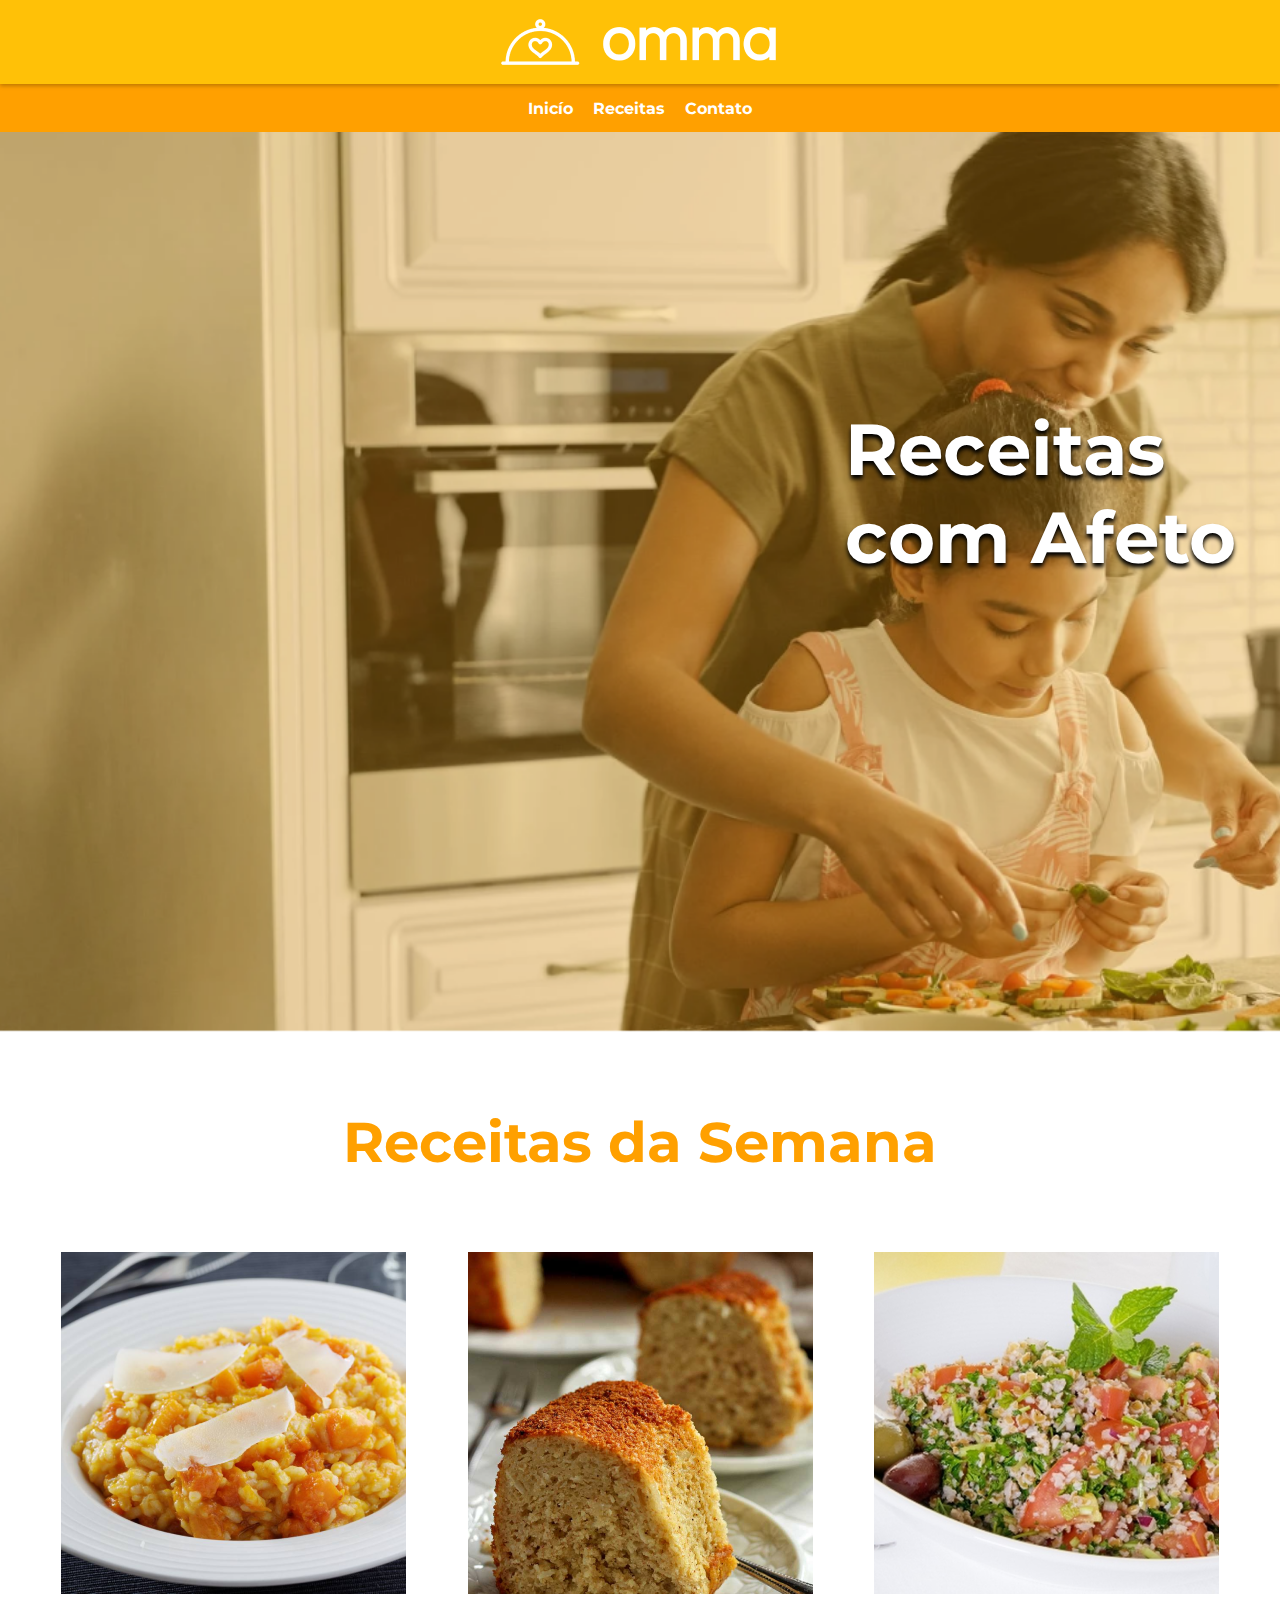
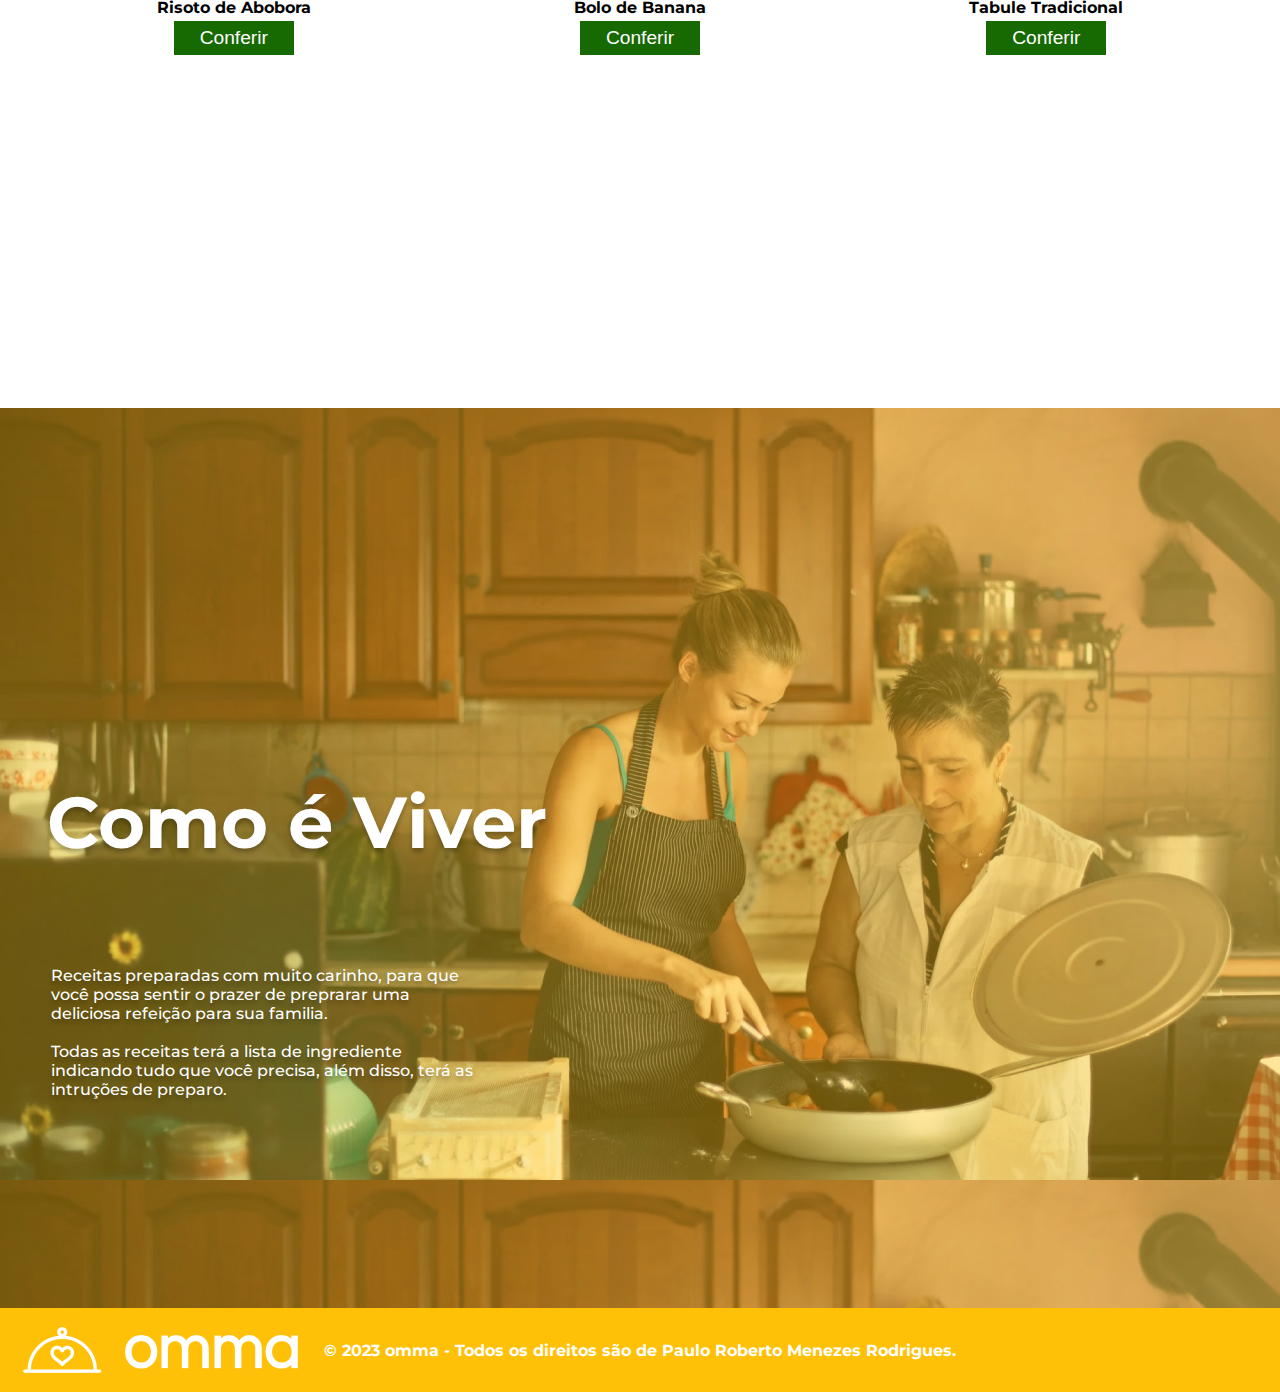
<file: index.html>
<!DOCTYPE html>
<html lang="pt-br">
<head>
  <meta charset="UTF-8">
  <meta http-equiv="X-UA-Compatible" content="IE=edge">
  <meta name="viewport" content="width=device-width, initial-scale=1.0">
  <link rel="preconnect" href="https://fonts.googleapis.com"><link rel="preconnect" href="https://fonts.gstatic.com" crossorigin><link href="https://fonts.googleapis.com/css2?family=Montserrat:wght@400;500;700&family=Roboto:wght@400;700&display=swap" rel="stylesheet">
  <link rel="stylesheet" href="./src/styles/global.css">
  <link rel="stylesheet" href="./src/styles/components/header.css">
  <link rel="stylesheet" href="./src/styles/index.css">
  <link rel="stylesheet" href="./src/styles/components/footer.css">

  <title>Receitas com Afeto</title>
</head>
<body>
  <header>
    <div>
      <img 
        src="./assets/images/omma.png" alt="logo escrito omma e um prato de comida com desenho de coração">
    </div>
    <nav> 
      <a href="/index.html">Inicío</a>
      <a href="/src/screens/todas-as-receitas/index.html">Receitas</a>
      <a href="/src/screens/contato2/contato2.html">Contato</a>

    </nav>
  </header>

  <section id="section-recipes-with-affection" class="generic-section">
    <h1 id="title-recipes-with-affection">Receitas com Afeto</h1>
  </section>
<br><br><br><br>
  <section id="section-recipes-of-week" class="generic-section">
    <h2 id="title-recipes-of-week">Receitas da Semana</h2><br><br><br><br>


  
    
    <div class="card-row">
      <div>
        <img src="./assets/images/risoto-de-abobora.png" alt="">
        <strong>Risoto de Abobora</strong>
        <a href="./src/screens/risoto-de-abobora/risoto-de-abobora.html"><button>Conferir</button></a>
      </div>
      <div>
        <img src="./assets/images/bolo-de-banana.png" alt="">
        <strong>Bolo de Banana</strong>
        <a href="./src/screens/bolo-de-banana/bolo-de-banana.html"><button>Conferir</button></a>
      </div>
      <div>
        <img src="./assets/images/vinagrete.png" alt="">
        <strong>Tabule Tradicional</strong>
        <a href="/src/screens/tabule/tabule.html"><button class="button1">Conferir</button></a>

      </div>
    </div>
  </section>

  <section id="section-how-is-to-live" class="generic-section">
    <h1>Como é Viver</h1>

    <p>
      Receitas preparadas com muito carinho, para que você possa sentir o prazer de preprarar uma deliciosa refeição para sua familia.
      <br><br>
      Todas as receitas terá a lista de ingrediente indicando tudo que você precisa, além disso, terá as intruções de preparo.
    </p>
  </section>

  <footer>
    <img src="./assets/images/omma.png" >
    <strong>© 2023 omma - Todos os direitos são de Paulo Roberto Menezes Rodrigues.</strong>
  </footer>
</body>
</html>
</file>
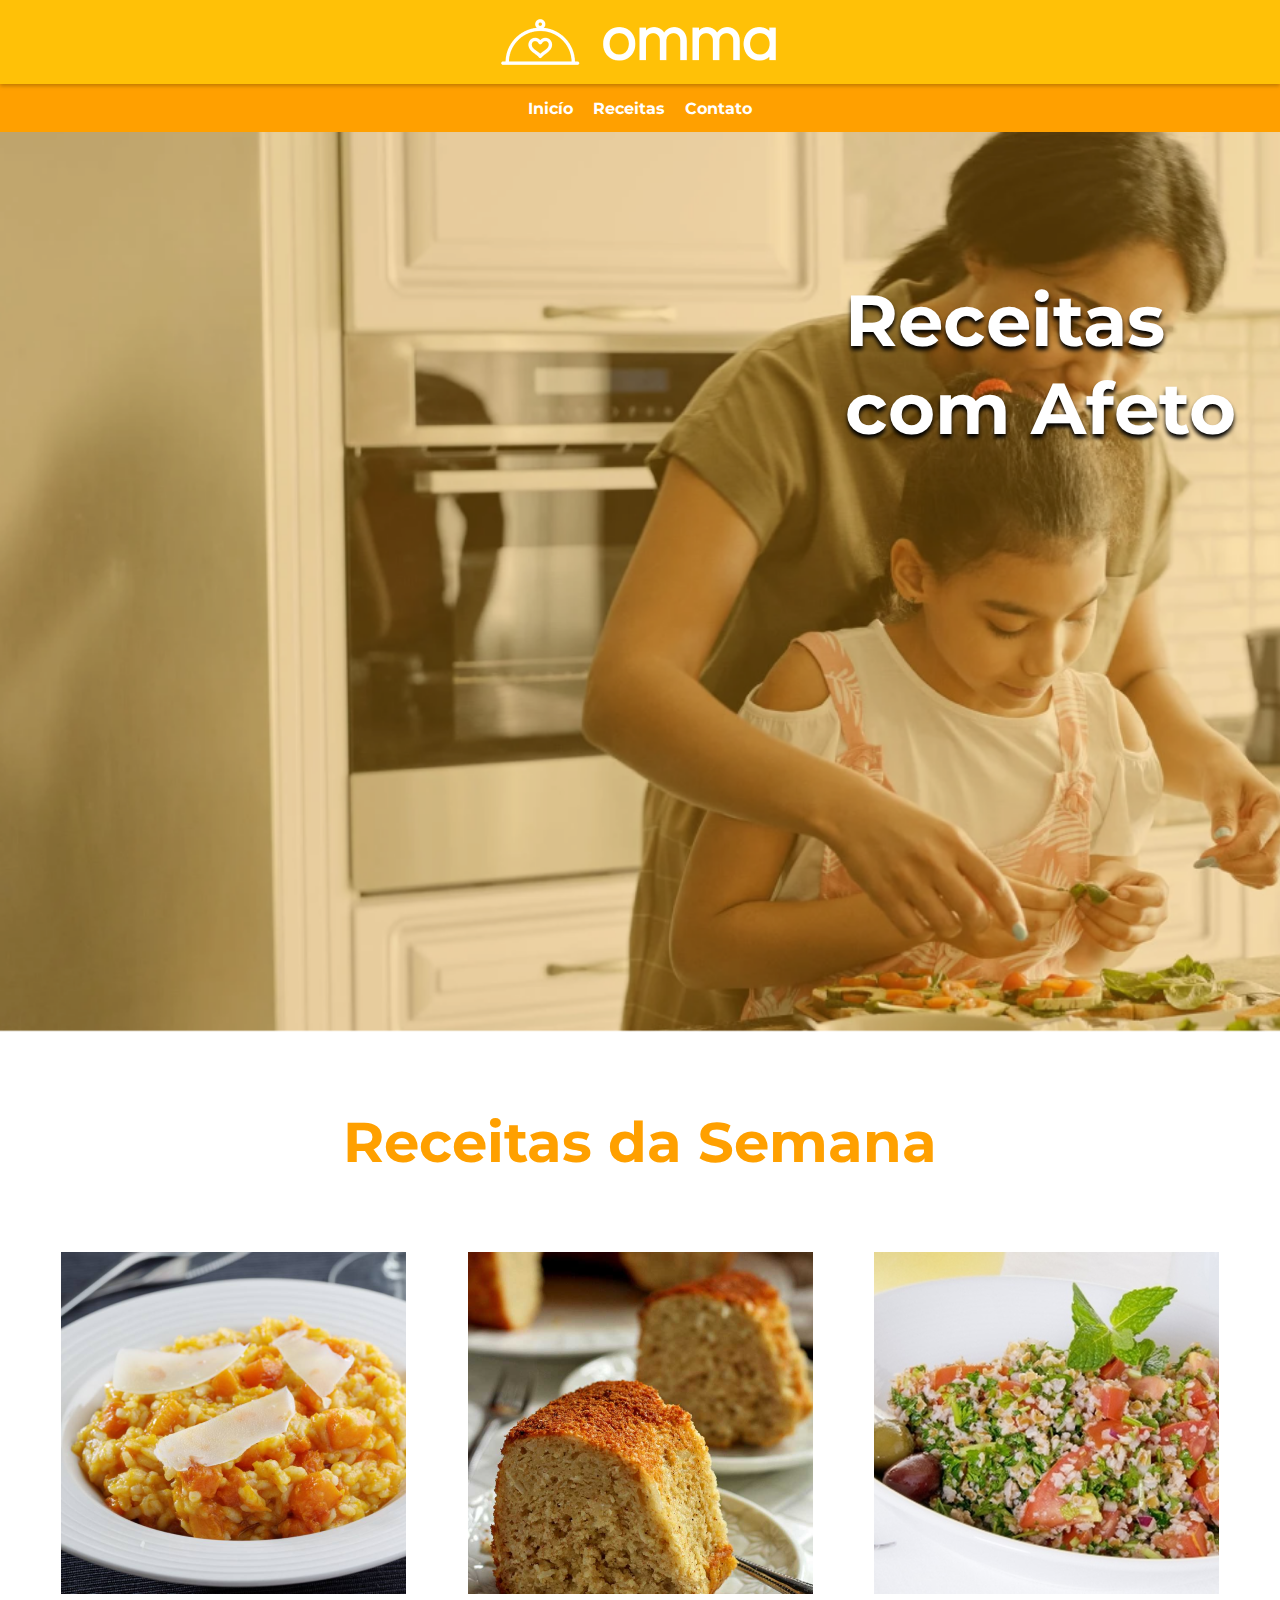
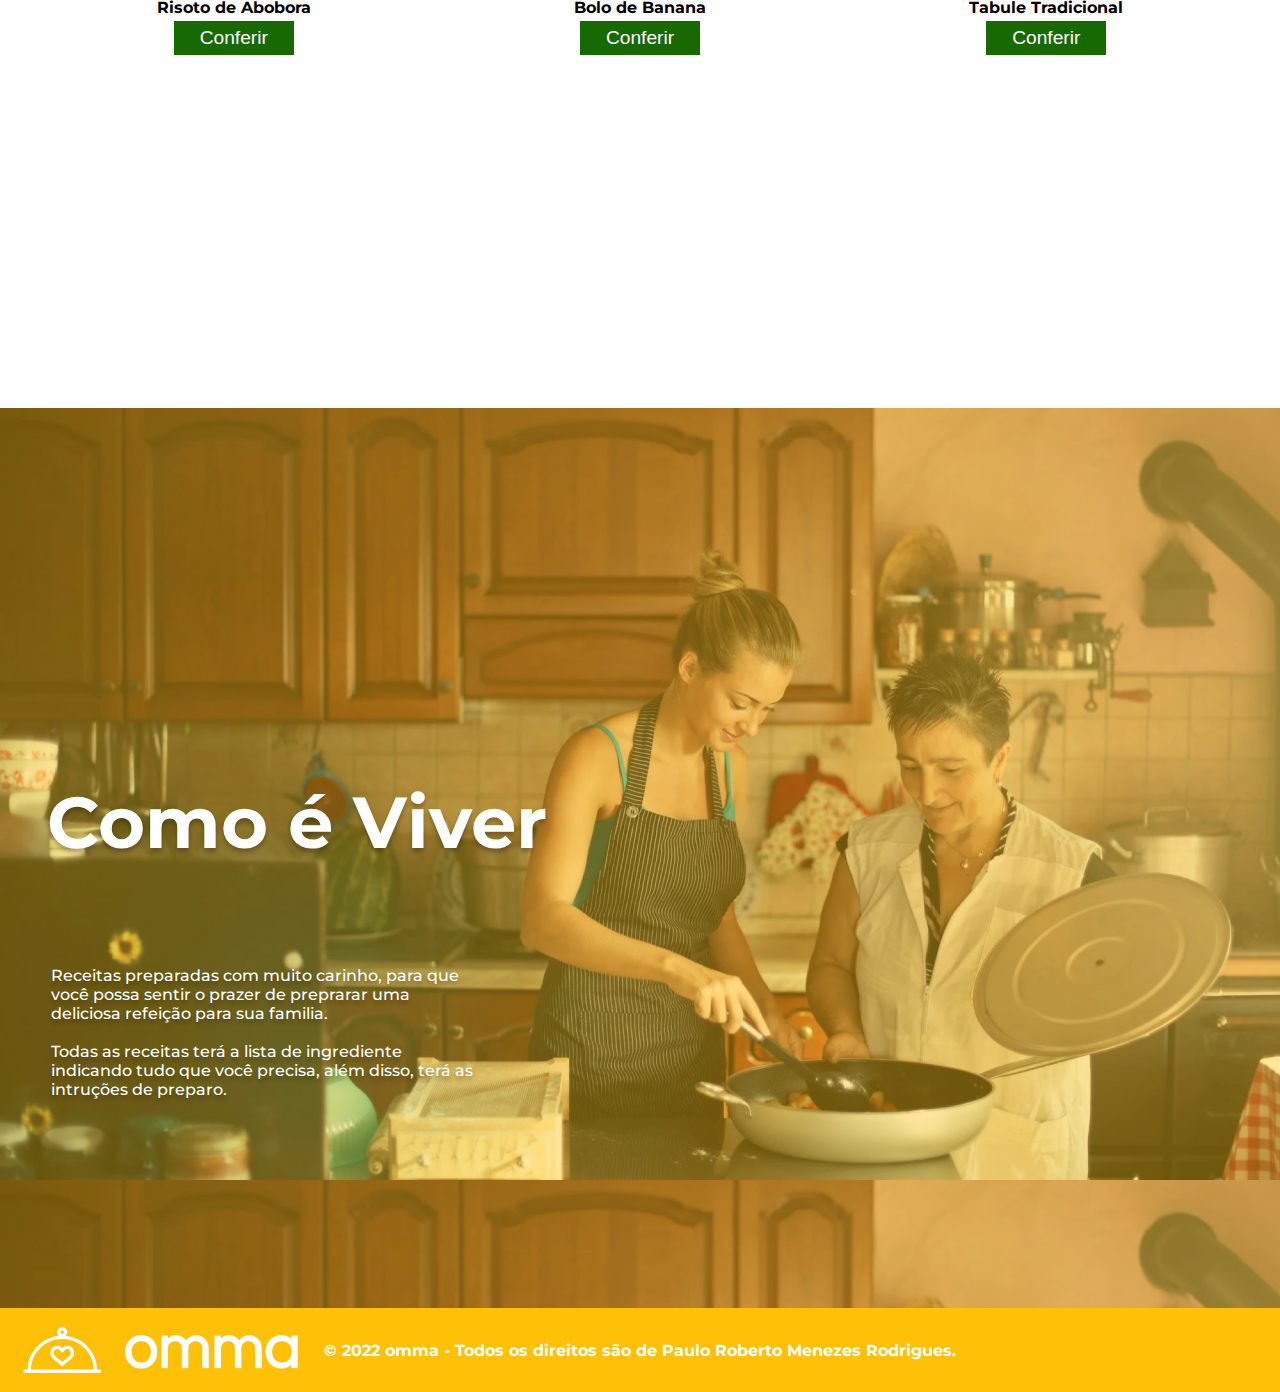
<file: institucional-gama-master-master/index.html>
<!DOCTYPE html>
<html lang="pt-br">
<head>
  <meta charset="UTF-8">
  <meta http-equiv="X-UA-Compatible" content="IE=edge">
  <meta name="viewport" content="width=device-width, initial-scale=1.0">
  <link rel="preconnect" href="https://fonts.googleapis.com"><link rel="preconnect" href="https://fonts.gstatic.com" crossorigin><link href="https://fonts.googleapis.com/css2?family=Montserrat:wght@400;500;700&family=Roboto:wght@400;700&display=swap" rel="stylesheet">
  <link rel="stylesheet" href="./src/styles/global.css">
  <link rel="stylesheet" href="./src/styles/components/header.css">
  <link rel="stylesheet" href="./src/styles/index.css">
  <link rel="stylesheet" href="./src/styles/components/footer.css">

  <title>Receitas com Afeto</title>
</head>
<body>
  <header>
    <div>
      <img 
        src="./assets/images/omma.png" alt="logo escrito omma e um prato de comida com desenho de coração">
    </div>
    <nav> 
      <a href="/index.html">Inicío</a>
      <a href="/src/screens/todas-as-receitas/index.html">Receitas</a>
      <a href="/src/screens/contato/contato.html">Contato</a>

    </nav>
  </header>

  <section id="section-recipes-with-affection" class="generic-section">
    <h1 id="title-recipes-with-affection">Receitas com Afeto</h1>
  </section>
<br><br><br><br>
  <section id="section-recipes-of-week" class="generic-section">
    <h2 id="title-recipes-of-week">Receitas da Semana</h2>

    <br><br><br><br>
    
    <div class="card-row">
      <div>
        <img src="./assets/images/risoto-de-abobora.png" alt="">
        <strong>Risoto de Abobora</strong>
        <a href="./src/screens/risoto-de-abobora/risoto-de-abobora.html"><button>Conferir</button></a>
      </div>
      <div>
        <img src="./assets/images/bolo-de-banana.png" alt="">
        <strong>Bolo de Banana</strong>
        <button>Conferir</button>
      </div>
      <div>
        <img src="./assets/images/vinagrete.png" alt="">
        <strong>Tabule Tradicional</strong>
        <button>Conferir</button>
      </div>
    </div>
  </section>

  <section id="section-how-is-to-live" class="generic-section">
    <h1>Como é Viver</h1>

    <p>
      Receitas preparadas com muito carinho, para que você possa sentir o prazer de preprarar uma deliciosa refeição para sua familia.
      <br><br>
      Todas as receitas terá a lista de ingrediente indicando tudo que você precisa, além disso, terá as intruções de preparo.
    </p>
  </section>

  <footer>
    <img src="./assets/images/omma.png" >
    <strong>© 2022 omma - Todos os direitos são de Paulo Roberto Menezes Rodrigues.</strong>
  </footer>
</body>
</html>
</file>
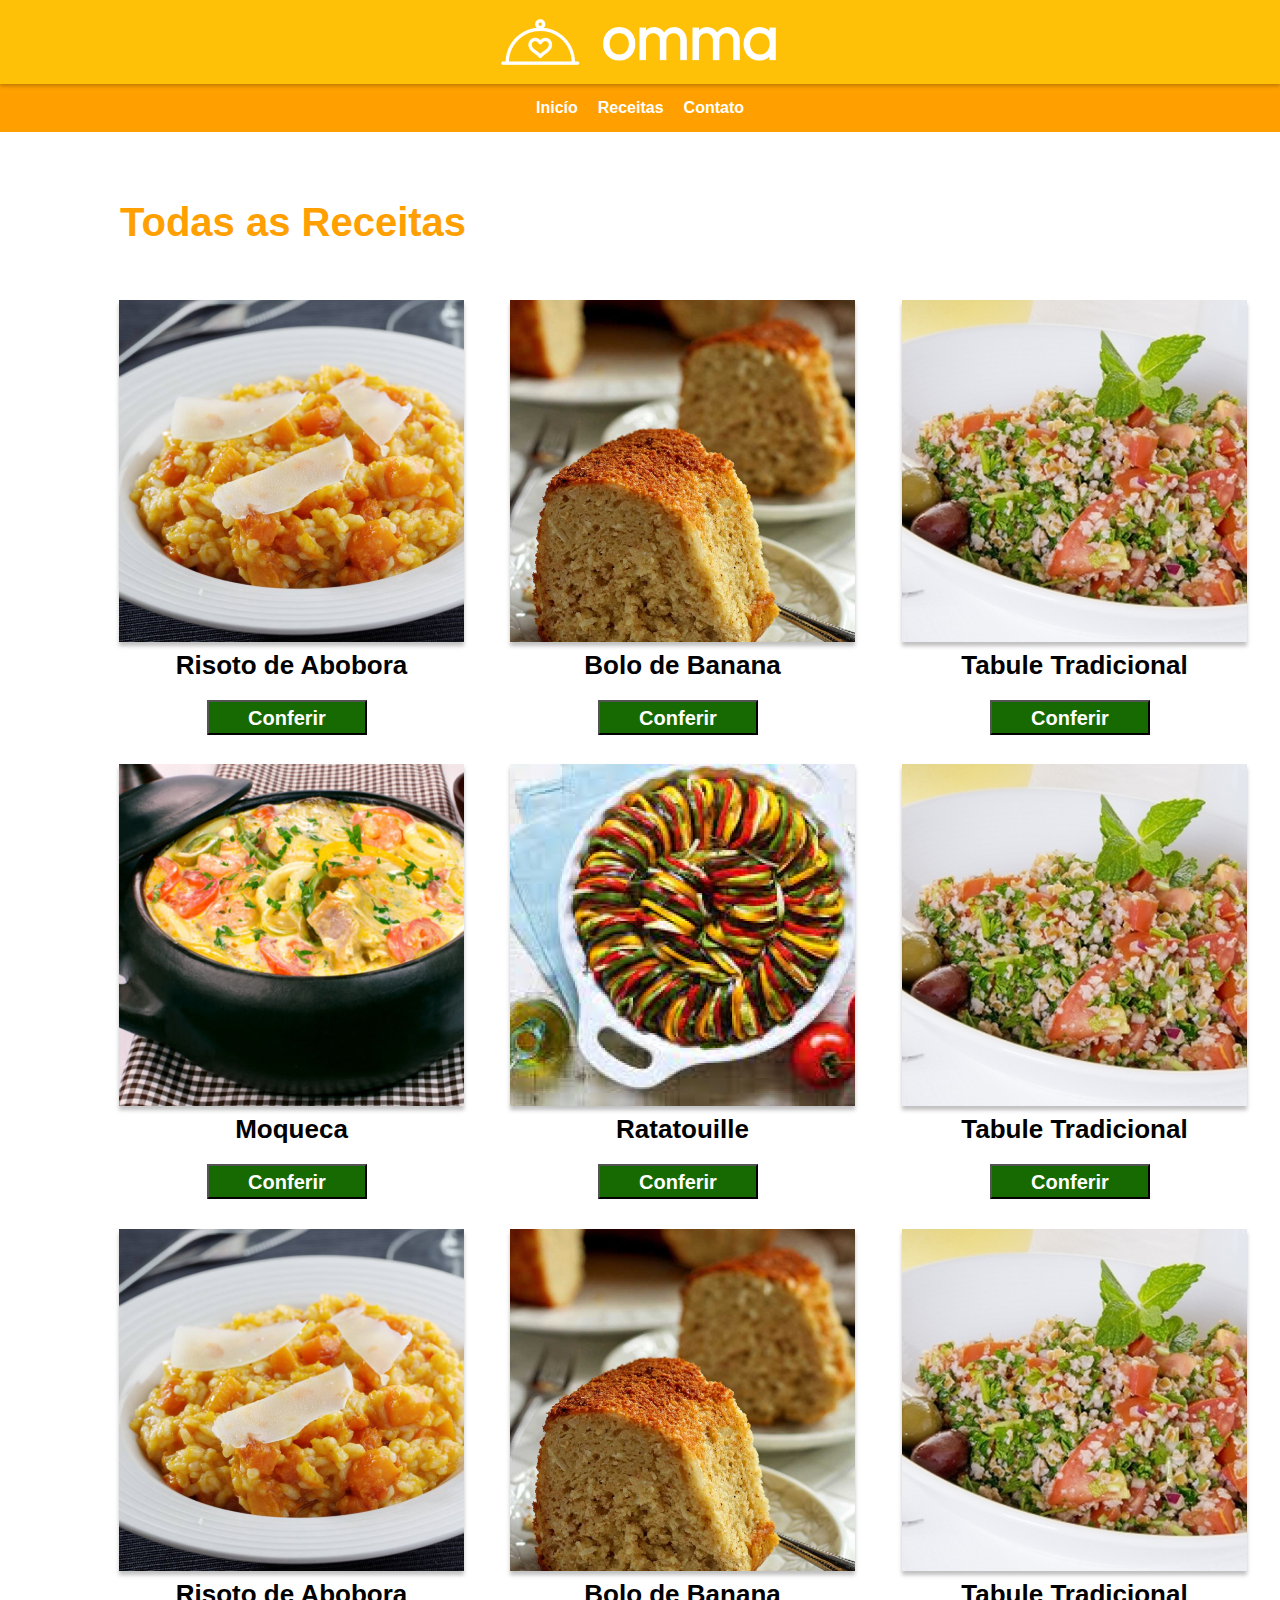
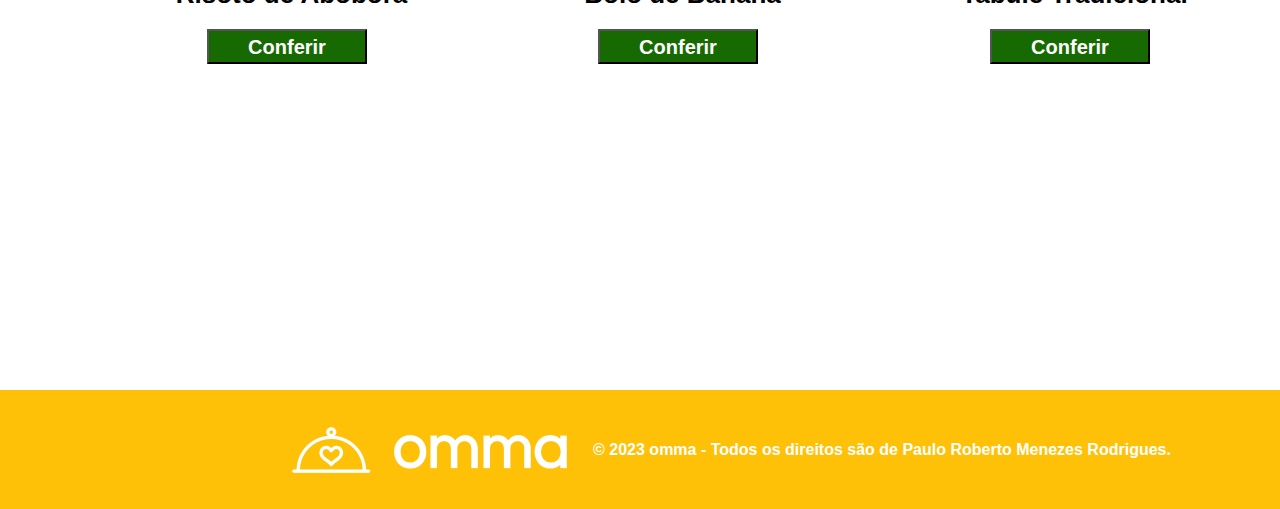
<file: src/screens/todas-as-receitas/index.html>
<!DOCTYPE html>
<html lang="pt-br">
<head>
  <meta charset="UTF-8">
  <meta http-equiv="X-UA-Compatible" content="IE=edge">
  <meta name="viewport" content="width=device-width, initial-scale=1.0">
  <link rel="stylesheet" href="/src/styles/global.css">
  <link rel="stylesheet" href="/src/styles/components/header.css">
  <link rel="stylesheet" href="/src/styles/components/footer.css">
  <link rel="stylesheet" href="receita.css">
  
  
  <title>Todas as Receitas</title>
</head>
<body>
  <header>
    <div>
      <img src="../../../assets/images/omma.png" alt="logo escrito omma e um prato de comida com deesenho de coração">
    </div>
    <nav> 
      <a href="/index.html">Inicío</a>
      <a href="/src/screens/todas-as-receitas/index.html">Receitas</a>
      <a href="/src/screens/contato2/contato2.html">Contato</a>
    </nav>
  </header>
  
  <div id="root">
    <main>
      <h1>Todas as Receitas</h1>
 
    <aside>

      <div class="card-related-recipes1">
        <img src="../../../assets/images/risoto-de-abobora.png" alt="">
        <strong>Risoto de Abobora</strong><br>
        <a href="/src/screens/risoto-de-abobora/risoto-de-abobora.html"><button class="button1">Conferir</button></a>
      </div>

      <div class="card-related-recipes2">
        <img src="../../../assets/images/bolo-de-banana.png" alt="">
        <strong>Bolo de Banana</strong><br>
        <a href="/src/screens/bolo-de-banana/bolo-de-banana.html"><button class="button1">Conferir</button></a>
      </div>

      <div class="card-related-recipes3">
        <img src="../../../assets/images/tabule tradicional.png" alt="">
        <strong>Tabule Tradicional</strong><br>
        <a href="/src/screens/tabule/tabule.html"><button class="button1">Conferir</button></a>
      </div>

      <div class="card-related-recipes4">
        <img src="../../../assets/images/moqueca.png" alt="">
        <strong>Moqueca</strong><br>
        <button class="button1">Conferir</button>
        <a href="/src/screens/moqueca/moqueca.html"><button class="button1">Conferir</button></a>

      </div>

      <div class="card-related-recipes5">
        <img src="../../../assets/images/ratatouile.png" alt="">
        <strong>Ratatouille</strong><br>
        <a href="/src/screens/RATATOUILLE/RATATOUILLE.html"><button class="button1">Conferir</button></a>
      </div>

      <div class="card-related-recipes6">
        <img src="../../../assets/images/tabule tradicional.png" alt="">
        <strong>Tabule Tradicional</strong><br>
        <a href="/src/screens/tabule/tabule.html"><button class="button1">Conferir</button></a>
      </div>

      <div class="card-related-recipes7">
        <img src="../../../assets/images/risoto-de-abobora.png" alt="">
        <strong>Risoto de Abobora</strong><br>
        <a href="/src/screens/risoto-de-abobora/risoto-de-abobora.html"><button class="button1">Conferir</button></a>

      </div>

      <div class="card-related-recipes8">
        <img src="../../../assets/images/bolo-de-banana.png" alt="">
        <strong>Bolo de Banana</strong><br>
        <a href="/src/screens/bolo-de-banana/bolo-de-banana.html"><button class="button1">Conferir</button></a>

      </div>

      <div class="card-related-recipes9">
        <img src="../../../assets/images/tabule tradicional.png" alt="">
        <strong>Tabule Tradicional</strong><br>
        <a href="/src/screens/tabule/tabule.html"><button class="button1">Conferir</button></a>

      </div>

      
    </aside>
  </div>

  <footer>
    <img src="../../../assets/images/omma.png" alt="">
    <strong>© 2023 omma - Todos os direitos são de Paulo Roberto Menezes Rodrigues.</strong>
  </footer>
</main>
</body>
</html>
</file>
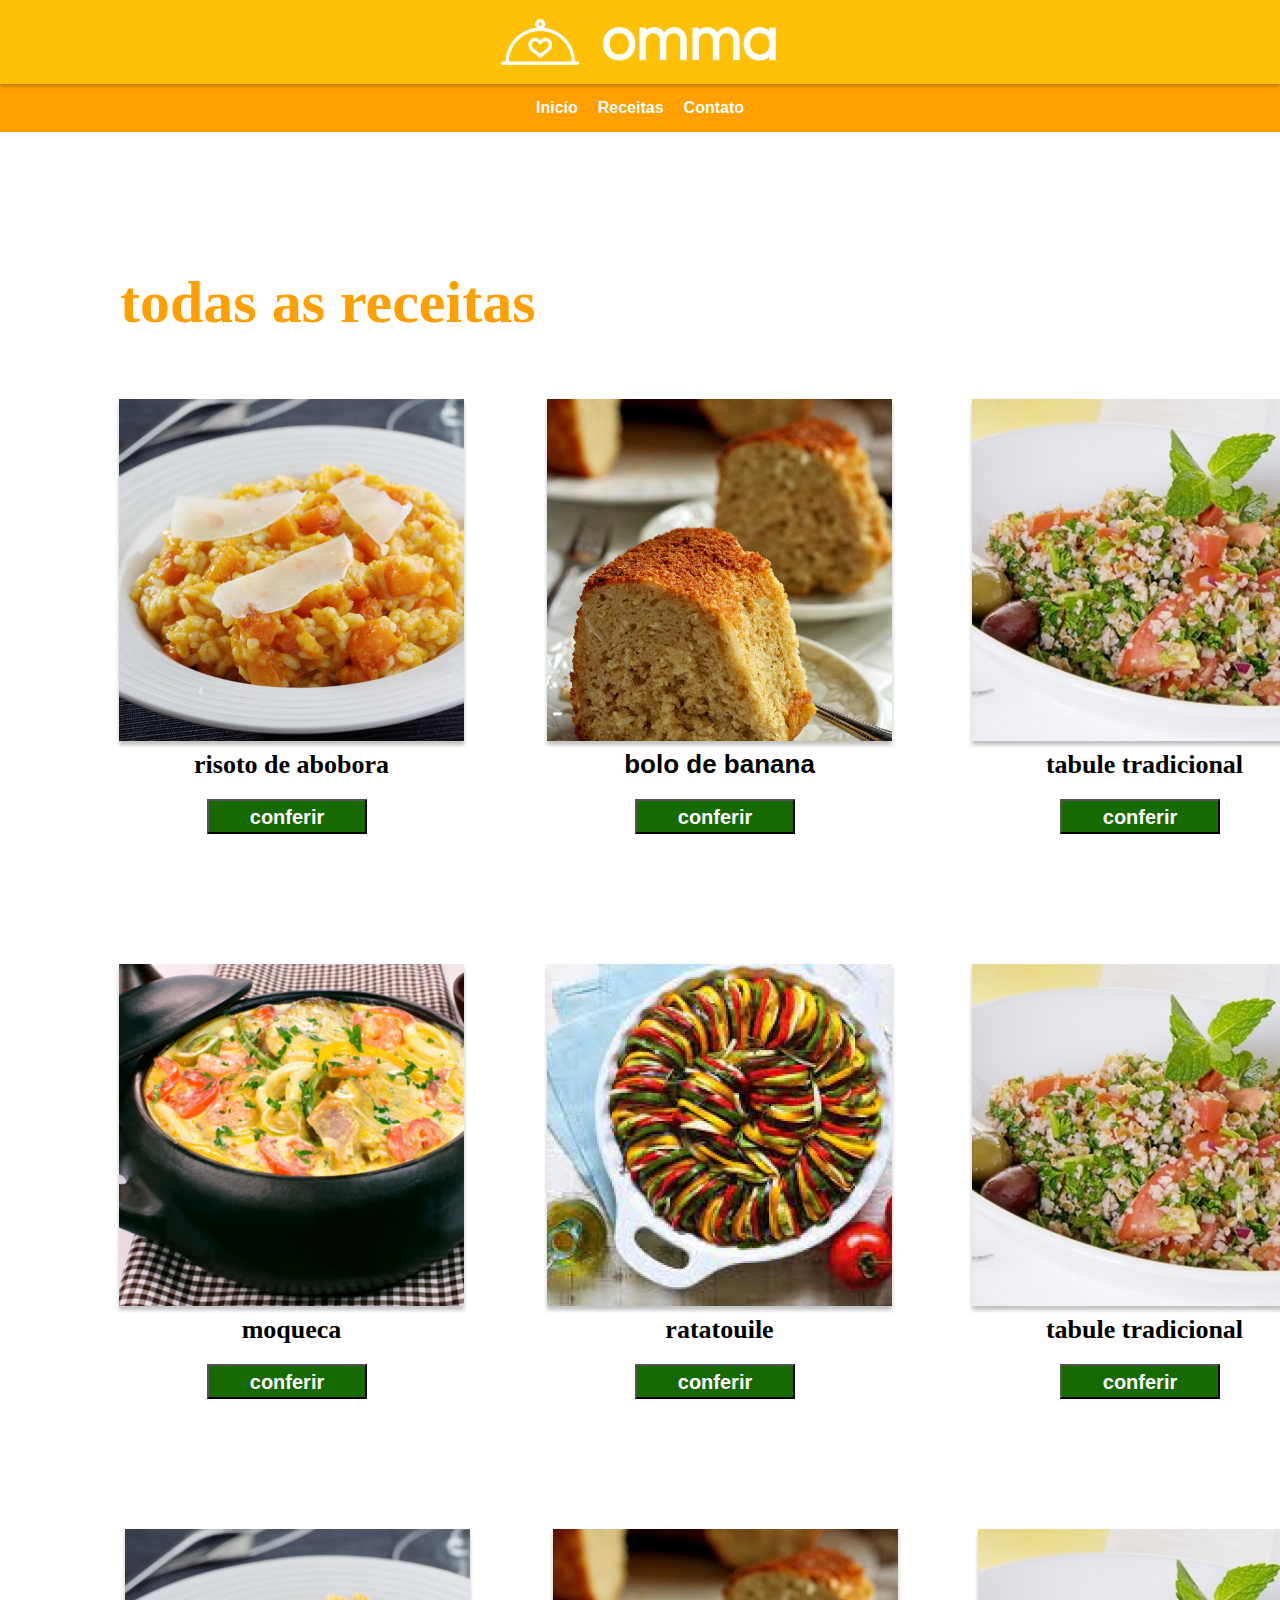
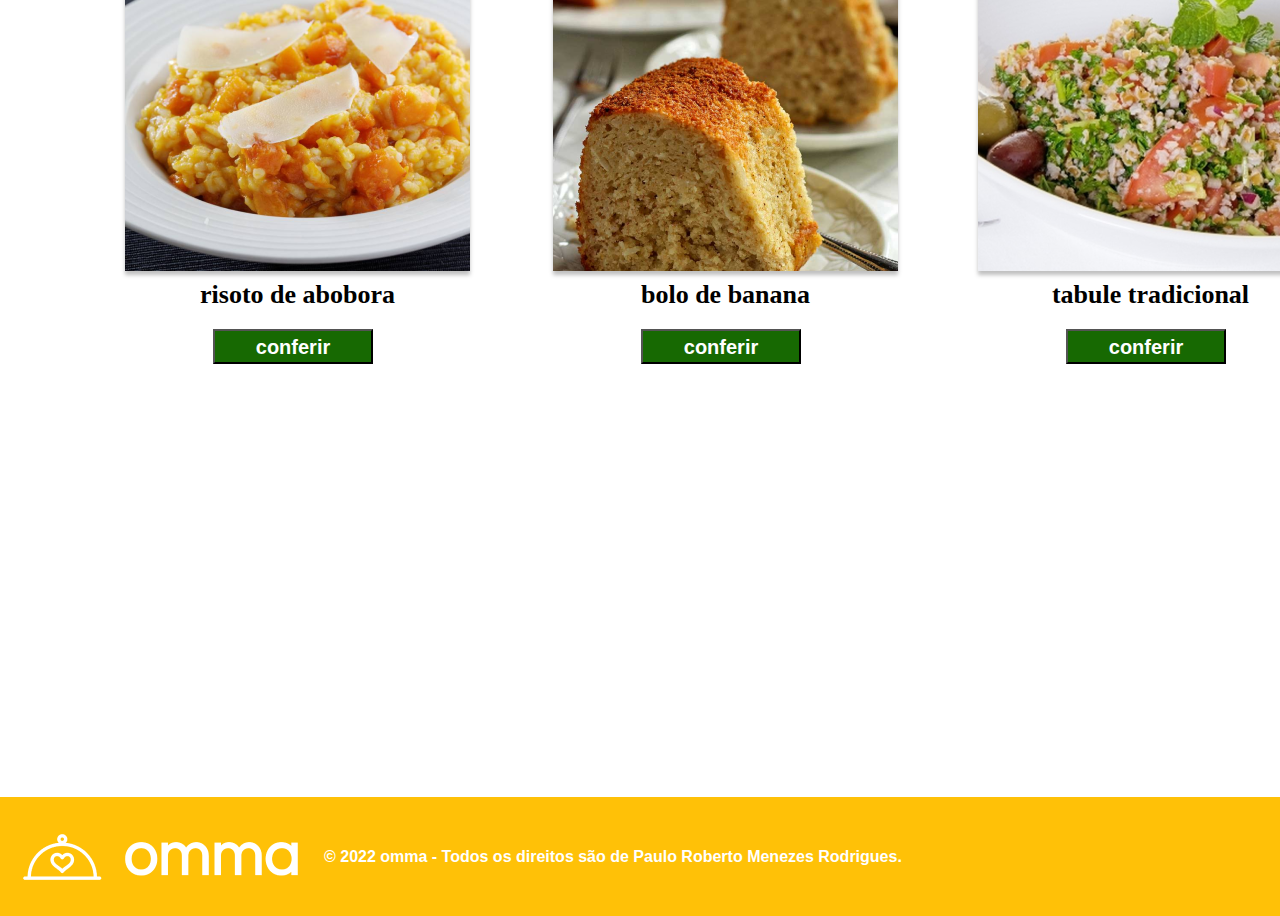
<file: institucional-gama-master-master/src/screens/todas-as-receitas/index.html>
<!DOCTYPE html>
<html lang="pt-br">
<head>
  <meta charset="UTF-8">
  <meta http-equiv="X-UA-Compatible" content="IE=edge">
  <meta name="viewport" content="width=device-width, initial-scale=1.0">
  <link rel="stylesheet" href="/src/styles/global.css">
  <link rel="stylesheet" href="/src/styles/components/header.css">
  <link rel="stylesheet" href="/src/styles/components/footer.css">
  <link rel="stylesheet" href="receita.css">
  
  
  <title>Todas as Receitas</title>
</head>
<body>
  <header>
    <div>
      <img src="../../../assets/images/omma.png" alt="logo escrito omma e um prato de comida com deesenho de coração">
    </div>
    <nav> 
      <a href="/index.html">Inicío</a>
      <a href="/src/screens/todas-as-receitas/index.html">Receitas</a>
      <a href="/src/screens/contato/contato.html">Contato</a>
    </nav>
  </header>
  
  <div id="root">
    <main>
      <h1>Todas as Receitas</h1>
 
    <aside>

      <div class="card-related-recipes1">
        <img src="../../../assets/images/risoto-de-abobora.png" alt="">
        <strong>Risoto de Abobora</strong><br>
        <a href="/src/screens/risoto-de-abobora/risoto-de-abobora.html"><button class="button1">Conferir</button></a>
      </div>

      <div class="card-related-recipes2">
        <img src="../../../assets/images/bolo-de-banana.png" alt="">
        <strong>Bolo de Banana</strong><br>
        <button class="button1">Conferir</button>
      </div>

      <div class="card-related-recipes3">
        <img src="../../../assets/images/tabule tradicional.png" alt="">
        <strong>Tabule Tradicional</strong><br>
        <button class="button1">Conferir</button>
      </div>

      <div class="card-related-recipes4">
        <img src="../../../assets/images/moqueca.png" alt="">
        <strong>Moqueca</strong><br>
        <button class="button1">Conferir</button>
      </div>

      <div class="card-related-recipes5">
        <img src="../../../assets/images/ratatouile.png" alt="">
        <strong>Ratatouile</strong><br>
        <button class="button1">Conferir</button>
      </div>

      <div class="card-related-recipes6">
        <img src="../../../assets/images/tabule tradicional.png" alt="">
        <strong>Tabule Tradicional</strong><br>
        <button class="button1">Conferir</button>
      </div>

      <div class="card-related-recipes7">
        <img src="../../../assets/images/risoto-de-abobora.png" alt="">
        <strong>Risoto de Abobora</strong><br>
        <button class="button1">Conferir</button>
      </div>

      <div class="card-related-recipes8">
        <img src="../../../assets/images/bolo-de-banana.png" alt="">
        <strong>Bolo de Banana</strong><br>
        <button class="button1">Conferir</button>
      </div>

      <div class="card-related-recipes9">
        <img src="../../../assets/images/tabule tradicional.png" alt="">
        <strong>Tabule Tradicional</strong><br>
        <button class="button1">Conferir</button>
      </div>

      
    </aside>
  </div>

  <footer>
    <img src="../../../assets/images/omma.png" alt="">
    <strong>© 2022 omma - Todos os direitos são de Paulo Roberto Menezes Rodrigues.</strong>
  </footer>
</main>
</body>
</html>
</file>
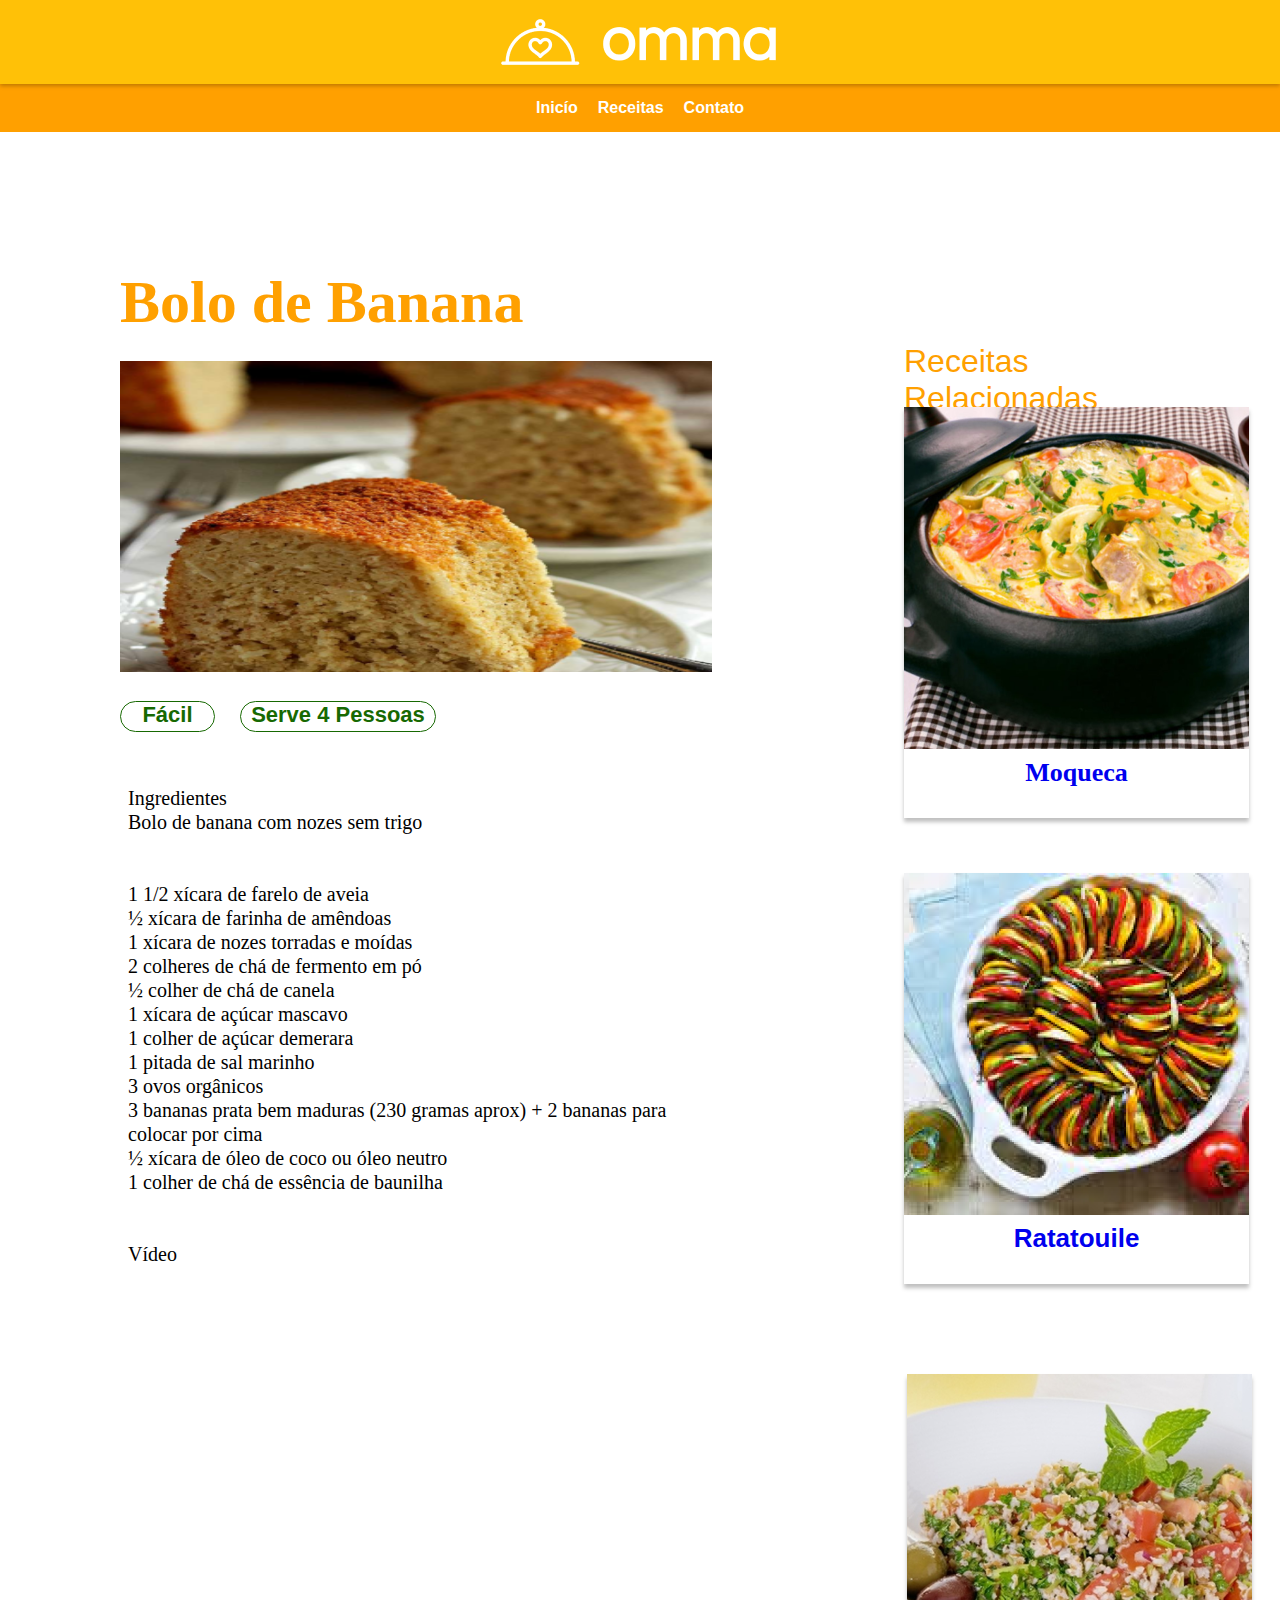
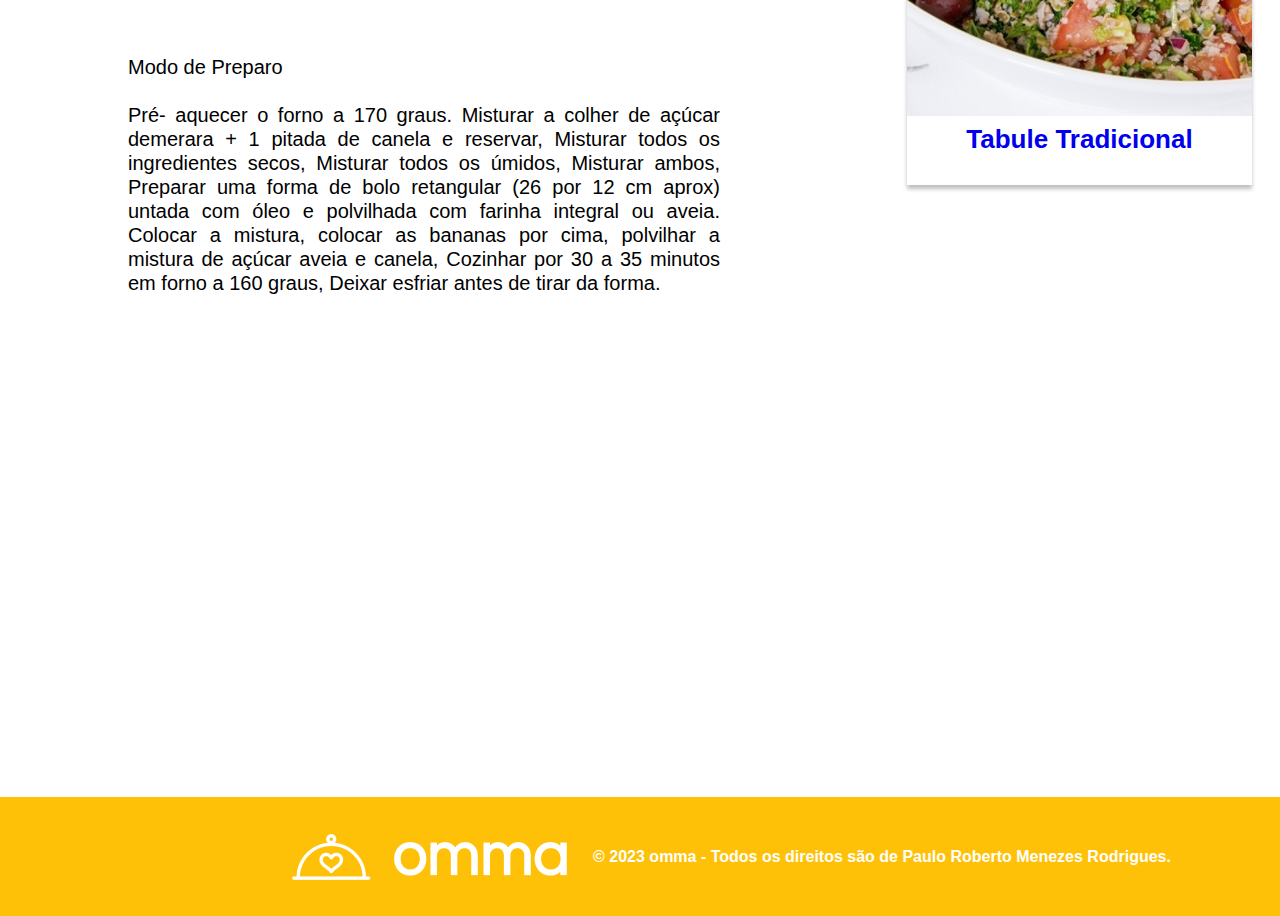
<file: src/screens/bolo-de-banana/bolo-de-banana.html>
<!DOCTYPE html>
<html lang="pt-br">
<head>
  <meta charset="UTF-8">
  <meta http-equiv="X-UA-Compatible" content="IE=edge">
  <meta name="viewport" content="width=device-width, initial-scale=1.0">
  <link rel="stylesheet" href="/src/styles/global.css">
  <link rel="stylesheet" href="/src/styles/components/header.css">
  <link rel="stylesheet" href="/src/styles/components/footer.css">
  <link rel="stylesheet" href="./bolo-de-banana.css">
  <title>Bolo de Banana</title>
</head>
<body>
  <header>
    <div>
      <img src="../../../assets/images/omma.png" alt="logo escrito omma e um prato de comida com deesenho de coração">
    </div>
    <nav> 
      <a href="/index.html">Inicío</a>
      <a href="/src/screens/todas-as-receitas/index.html">Receitas</a>
      <a href="/src/screens/contato2/contato2.html">Contato</a>

    </nav>
  </header>
  
  <div id="root">
    <main>
      <h1>Bolo de Banana</h1>

      <div id="risoto-tags">
        <img src="../../../assets/images/bolo-de-banana.png" alt="">
        <br>
        <div>
          <span class="tags1">Fácil</span>
          <span class="tags2">Serve 4 Pessoas</span>
        </div>
      </div>   
      <div id="ingredientes">
        <dl>
          <dd><strong>Ingredientes</strong>
          <dd>Bolo de banana com nozes sem trigo</dd><br><br>        
          <dd>1 1/2  xícara de farelo de aveia</dd>
          <dd>½ xícara de farinha de amêndoas</dd>
          <dd>1 xícara de nozes torradas e moídas</dd>
          <dd>2 colheres de chá de fermento em pó</dd>
          <dd>½  colher de chá de canela</dd>
          <dd>1 xícara de açúcar mascavo </dd>
          <dd>1 colher de açúcar demerara</dd>
          <dd>1 pitada de sal marinho</dd>
          <dd>3 ovos orgânicos</dd>
          <dd>3 bananas prata bem maduras (230 gramas aprox) + 2 bananas para colocar por cima</dd>
          <dd>½ xícara de óleo de coco ou óleo neutro</dd>
          <dd>1 colher de chá de essência de baunilha</dd><br>
          <br>
          <dd><strong>Vídeo<strong></dd><br>

            <iframe width="625" height="350" src="https://www.youtube.com/embed/8-d5ozSoCUQ" title="YouTube video player" frameborder="0" allow="accelerometer; autoplay; clipboard-write; encrypted-media; gyroscope; picture-in-picture" allowfullscreen></iframe>


      </dl>
      </div> 
      
      <div id="preparo">
        <br>
        <p><strong>Modo de Preparo</strong><br><br> Pré- aquecer o forno a 170 graus.
            Misturar a  colher de açúcar demerara + 1 pitada de canela e reservar,  Misturar todos os ingredientes secos,            Misturar todos os úmidos,
            Misturar ambos, Preparar uma forma de bolo retangular (26 por 12 cm aprox) untada com óleo e polvilhada com farinha integral ou aveia. 
            Colocar a mistura, colocar as bananas por cima, polvilhar a mistura de açúcar aveia e canela, 
            Cozinhar por 30 a 35 minutos em forno a 160 graus, Deixar esfriar antes de tirar da forma.   
        </p>
      </div>    
    </main>
    <aside>
      <h2>Receitas Relacionadas</h2>

      <div class="card-related-recipes1">
        <img src="../../../assets/images/moqueca.png" alt="">
        <a href="/src/screens/moqueca/moqueca.html">Moqueca</a>
        
      </div>

      <div class="card-related-recipes2">
        <img src="../../../assets/images/ratatouile.png" alt="">
        <a href="/src/screens/RATATOUILLE/RATATOUILLE.html">Ratatouile</a>
        
      </div>

      <div class="card-related-recipes3">
        <img src="../../../assets/images/tabule tradicional.png" alt="">
        <a href="/src/screens/tabule/tabule.html">Tabule Tradicional</a>
        
      </div>
    </aside>
  </div>

  <footer>
    <img src="../../../assets/images/omma.png" alt="">
    <strong>© 2023 omma - Todos os direitos são de Paulo Roberto Menezes Rodrigues.</strong>
  </footer>
</body>
</html>
</file>
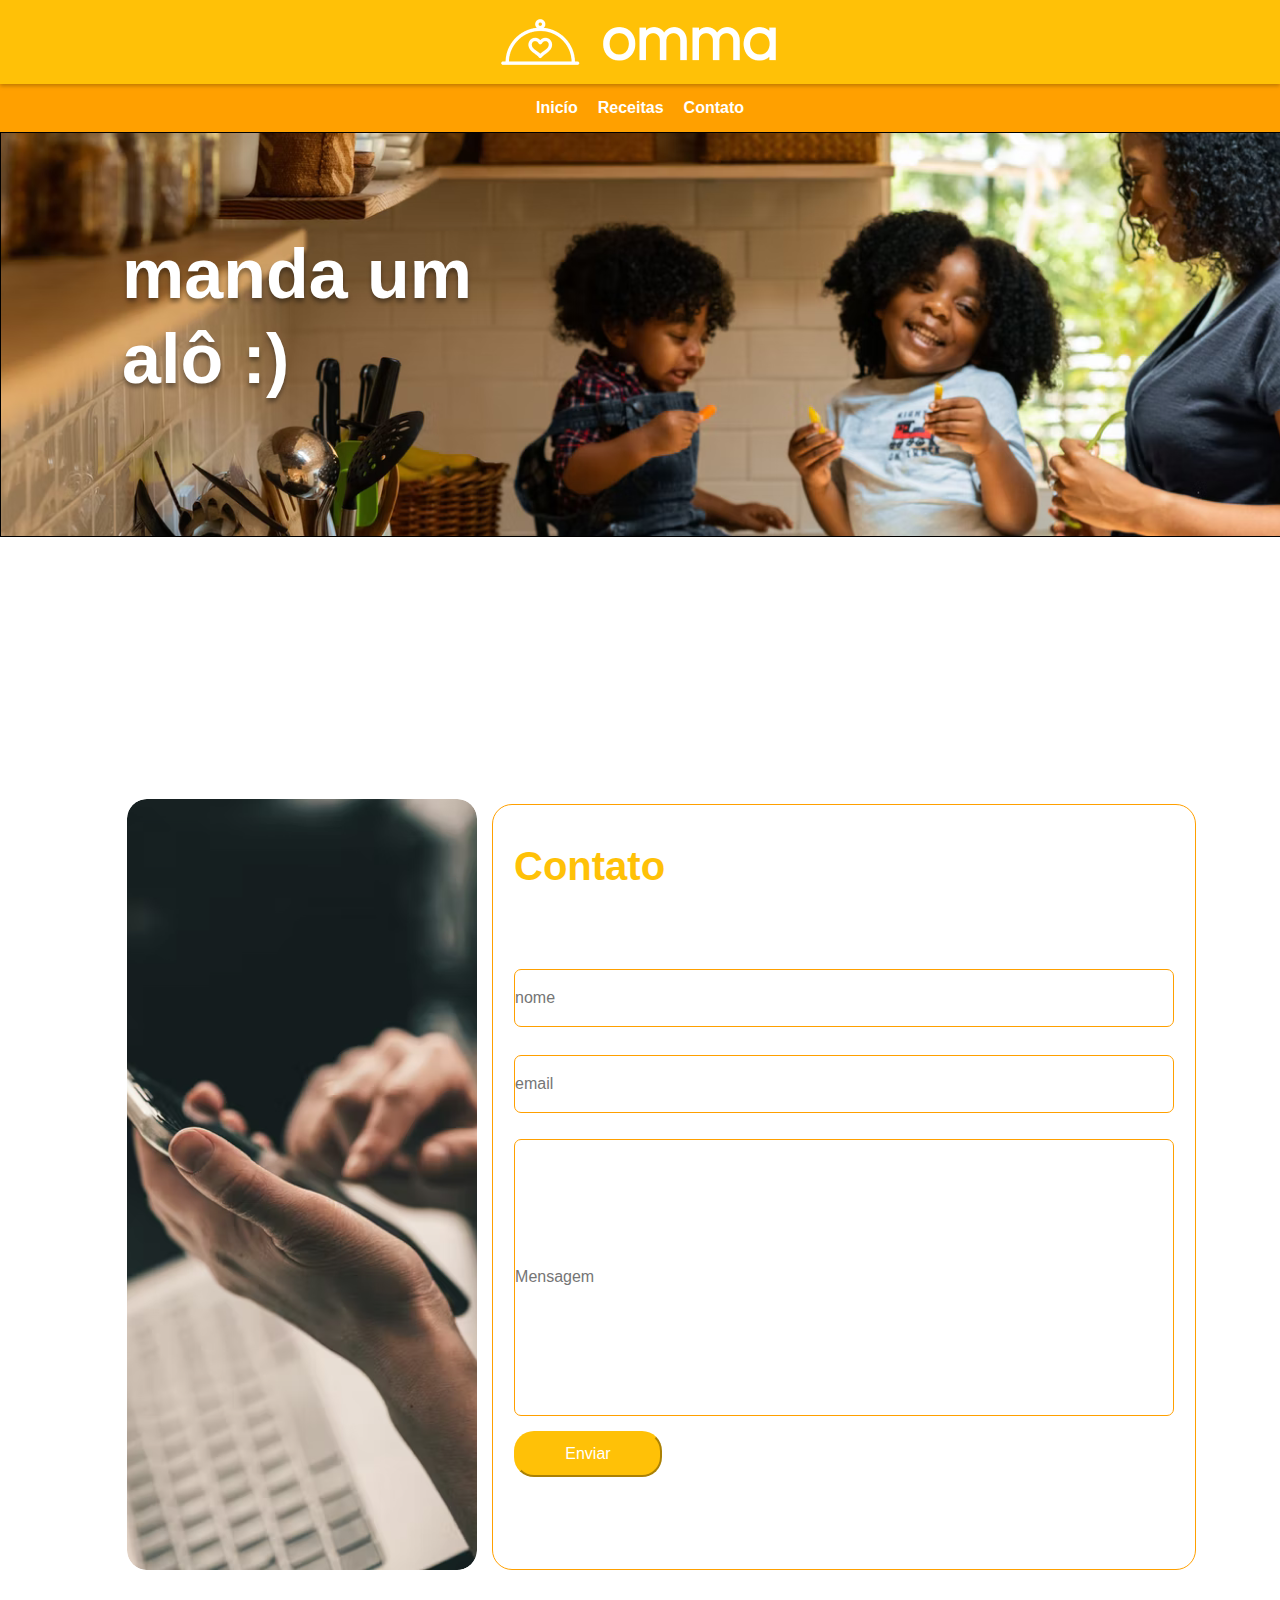
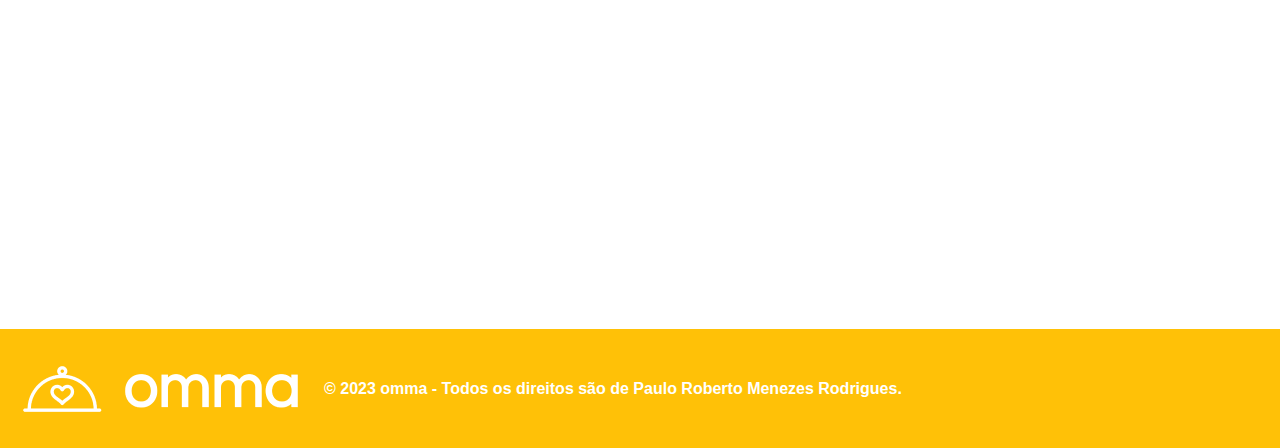
<file: src/screens/contato2/contato2.html>
<!DOCTYPE html>
<html lang="pt-br">
<head>
  <meta charset="UTF-8">
  <meta http-equiv="X-UA-Compatible" content="IE=edge">
  <meta name="viewport" content="width=device-width, initial-scale=1.0">
  <link rel="stylesheet" href="/src/styles/global.css">
  <link rel="stylesheet" href="/src/styles/components/header.css">
  <link rel="stylesheet" href="/src/styles/components/footer.css">
    <title>Contato</title>
    <link rel="stylesheet" href="contato2.css" />
  </head>

  <header>
    <div>
      <img src="../../../assets/images/omma.png" alt="logo escrito omma e um prato de comida com deesenho de coração">
    </div>
    <nav> 
      <a href="/index.html">Inicío</a>
      <a href="/src/screens/todas-as-receitas/index.html">Receitas</a>
      <a href="/src/screens/contato2/contato2.html">Contato</a>      
    </nav>  
    
  </header> 

  <body>
    <main>

      
      <h1>Manda um <br> alô :)</h1>
      <div id="alo">
        <img src="../../../assets/images/manda-um-alo.png" >
    </div>
    

    <form class="formulario-borda">
      <form action="#" class="form" id="form1">
        <h2>Contato</h2>
        <input type="nome" placeholder="Nome" class="nome" required />
        <input type="email" placeholder="Email" class="email" required />
        <form action="borda-mensagem">
        <input type="mensagem" placeholder="Mensagem" class="mensagem" required />
        <button class="botao">Enviar</button>
      </form>
    </form>
    <div class="foto-celular">
      <div class="overlay"></div>
    </div>

    <footer>
      <img src="../../../assets/images/omma.png" alt="">
      <strong>© 2023 omma - Todos os direitos são de Paulo Roberto Menezes Rodrigues.</strong>
    </footer>
  </main>
  </body>
</html>
</file>
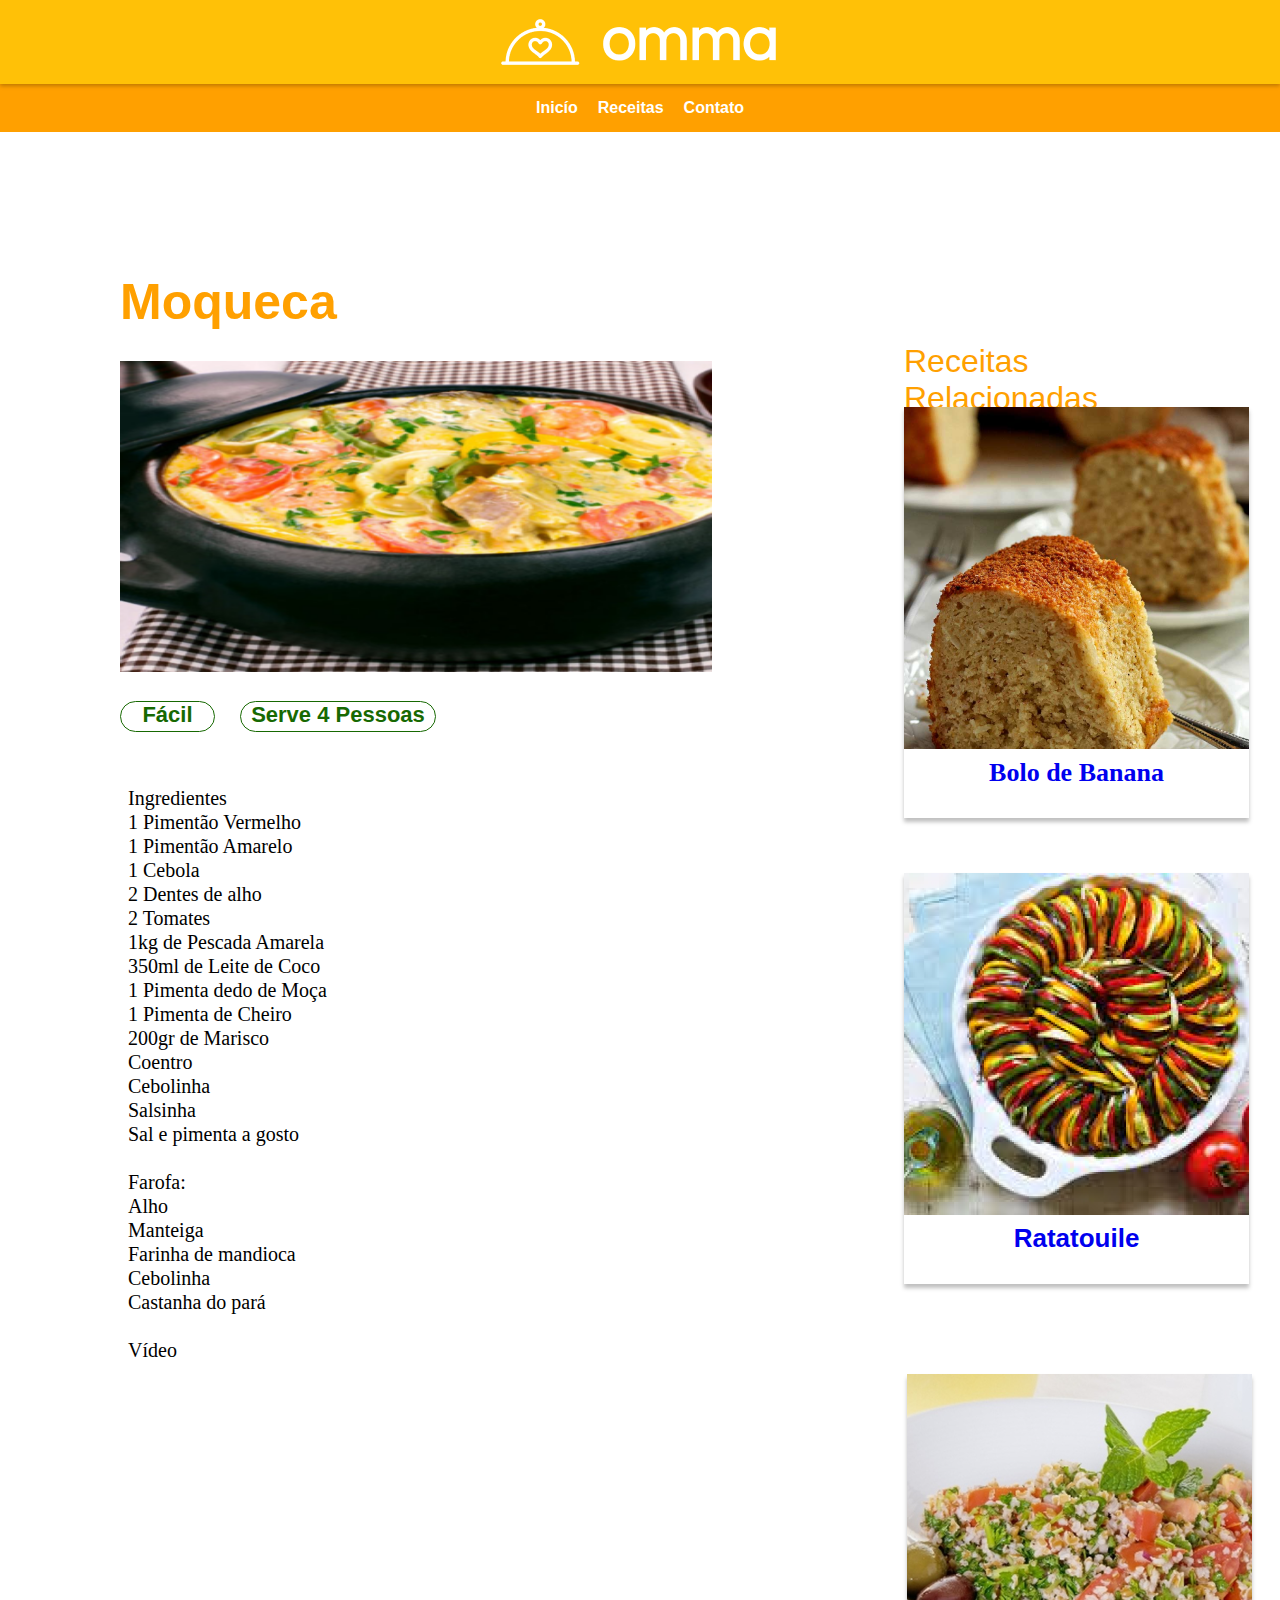
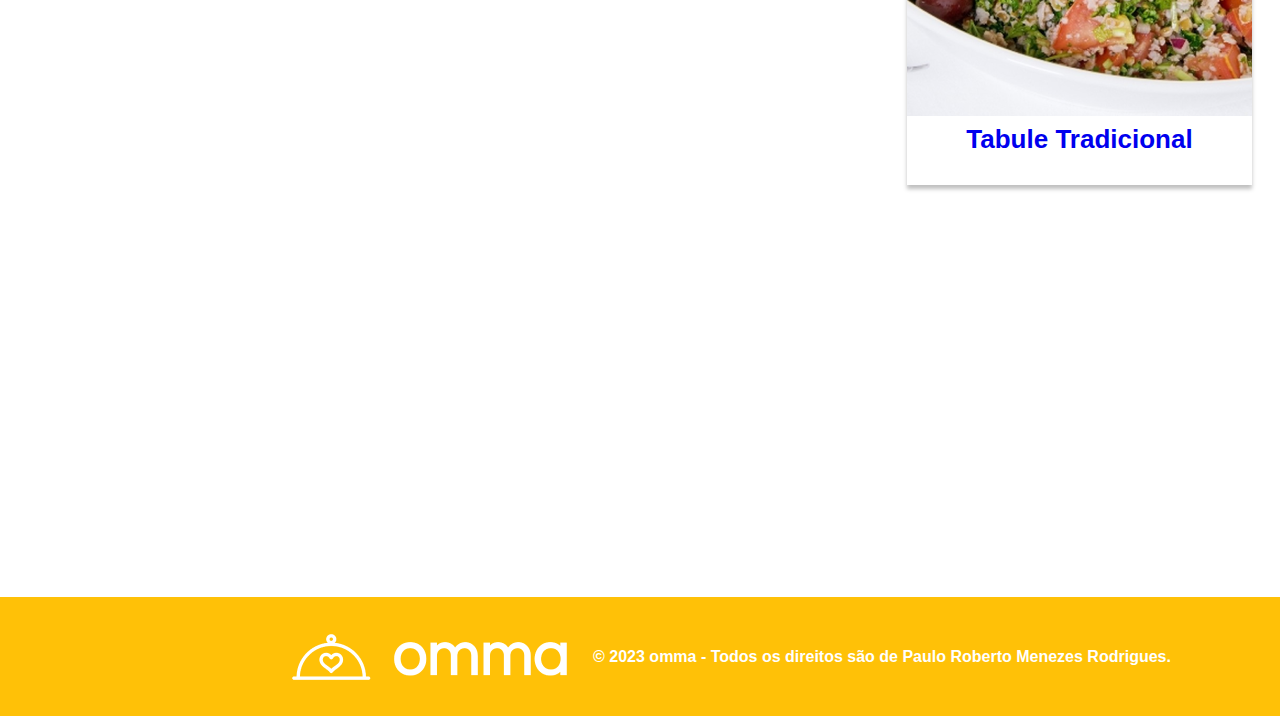
<file: src/screens/moqueca/moqueca.html>
<!DOCTYPE html>
<html lang="pt-br">
<head>
  <meta charset="UTF-8">
  <meta http-equiv="X-UA-Compatible" content="IE=edge">
  <meta name="viewport" content="width=device-width, initial-scale=1.0">
  <link rel="stylesheet" href="/src/styles/global.css">
  <link rel="stylesheet" href="/src/styles/components/header.css">
  <link rel="stylesheet" href="/src/styles/components/footer.css">
  <link rel="stylesheet" href="./moqueca.css">
  <title>Moqueca</title>
</head>
<body>
  <header>
    <div>
      <img src="../../../assets/images/omma.png" alt="logo escrito omma e um prato de comida com deesenho de coração">
    </div>
    <nav> 
      <a href="/index.html">Inicío</a>
      <a href="/src/screens/todas-as-receitas/index.html">Receitas</a>
      <a href="/src/screens/contato2/contato2.html">Contato</a>

    </nav>
  </header>
  
  <div id="root">
    <main>
      <h1>Moqueca</h1>

      <div id="risoto-tags">
        <img src="../../../assets/images/moqueca.png" alt="">
        <br>
        <div>
          <span class="tags1">Fácil</span>
          <span class="tags2">Serve 4 Pessoas</span>
        </div>
      </div>   
      <div id="ingredientes">
        <dl>
          <dd><strong>Ingredientes</strong>
          <dd>1 Pimentão Vermelho</dd>        
          <dd>1 Pimentão Amarelo</dd>
          <dd>1 Cebola</dd>
          <dd>2 Dentes de alho</dd>
          <dd>2 Tomates</dd>
          <dd>1kg de Pescada Amarela</dd>
          <dd>350ml de Leite de Coco</dd>
          <dd>1 Pimenta dedo de Moça</dd>
          <dd>1 Pimenta de Cheiro</dd>
          <dd>200gr de Marisco</dd>
          <dd>Coentro</dd>
          <dd>Cebolinha</dd>
          <dd>Salsinha</dd>
          <dd>Sal e pimenta a gosto</dd><br>
          <dd><strong>Farofa:</strong></dd>
          <dd>Alho</dd>
          <dd>Manteiga</dd>
          <dd>Farinha de mandioca</dd>
          <dd>Cebolinha</dd>
          <dd>Castanha do pará</dd>
          <br>
          <dd><strong>Vídeo<strong></dd><br>

            <iframe width="660" height="315" src="https://www.youtube.com/embed/_udM488BCg4" title="YouTube video player" frameborder="0" allow="accelerometer; autoplay; clipboard-write; encrypted-media; gyroscope; picture-in-picture" allowfullscreen></iframe>


      </dl>
      </div> 
      
        
    </main>
    <aside>
      <h2>Receitas Relacionadas</h2>

      <div class="card-related-recipes1">
        <img src="../../../assets/images/bolo-de-banana.png" alt="">
        <a href="/src/screens/bolo-de-banana/bolo-de-banana.html" >Bolo de Banana</a>
      </div>

      <div class="card-related-recipes2">
        <img src="../../../assets/images/ratatouile.png" alt="">
        <a href="/src/screens/RATATOUILLE/RATATOUILLE.html">Ratatouile</a>
        
      </div>

      <div class="card-related-recipes3">
        <img src="../../../assets/images/tabule tradicional.png" alt="">
        <a href="/src/screens/tabule/tabule.html">Tabule Tradicional</a>
        
      </div>
    </aside>
  </div>

  <footer>
    <img src="../../../assets/images/omma.png" alt="">
    <strong>© 2023 omma - Todos os direitos são de Paulo Roberto Menezes Rodrigues.</strong>
  </footer>
</body>
</html>
</file>
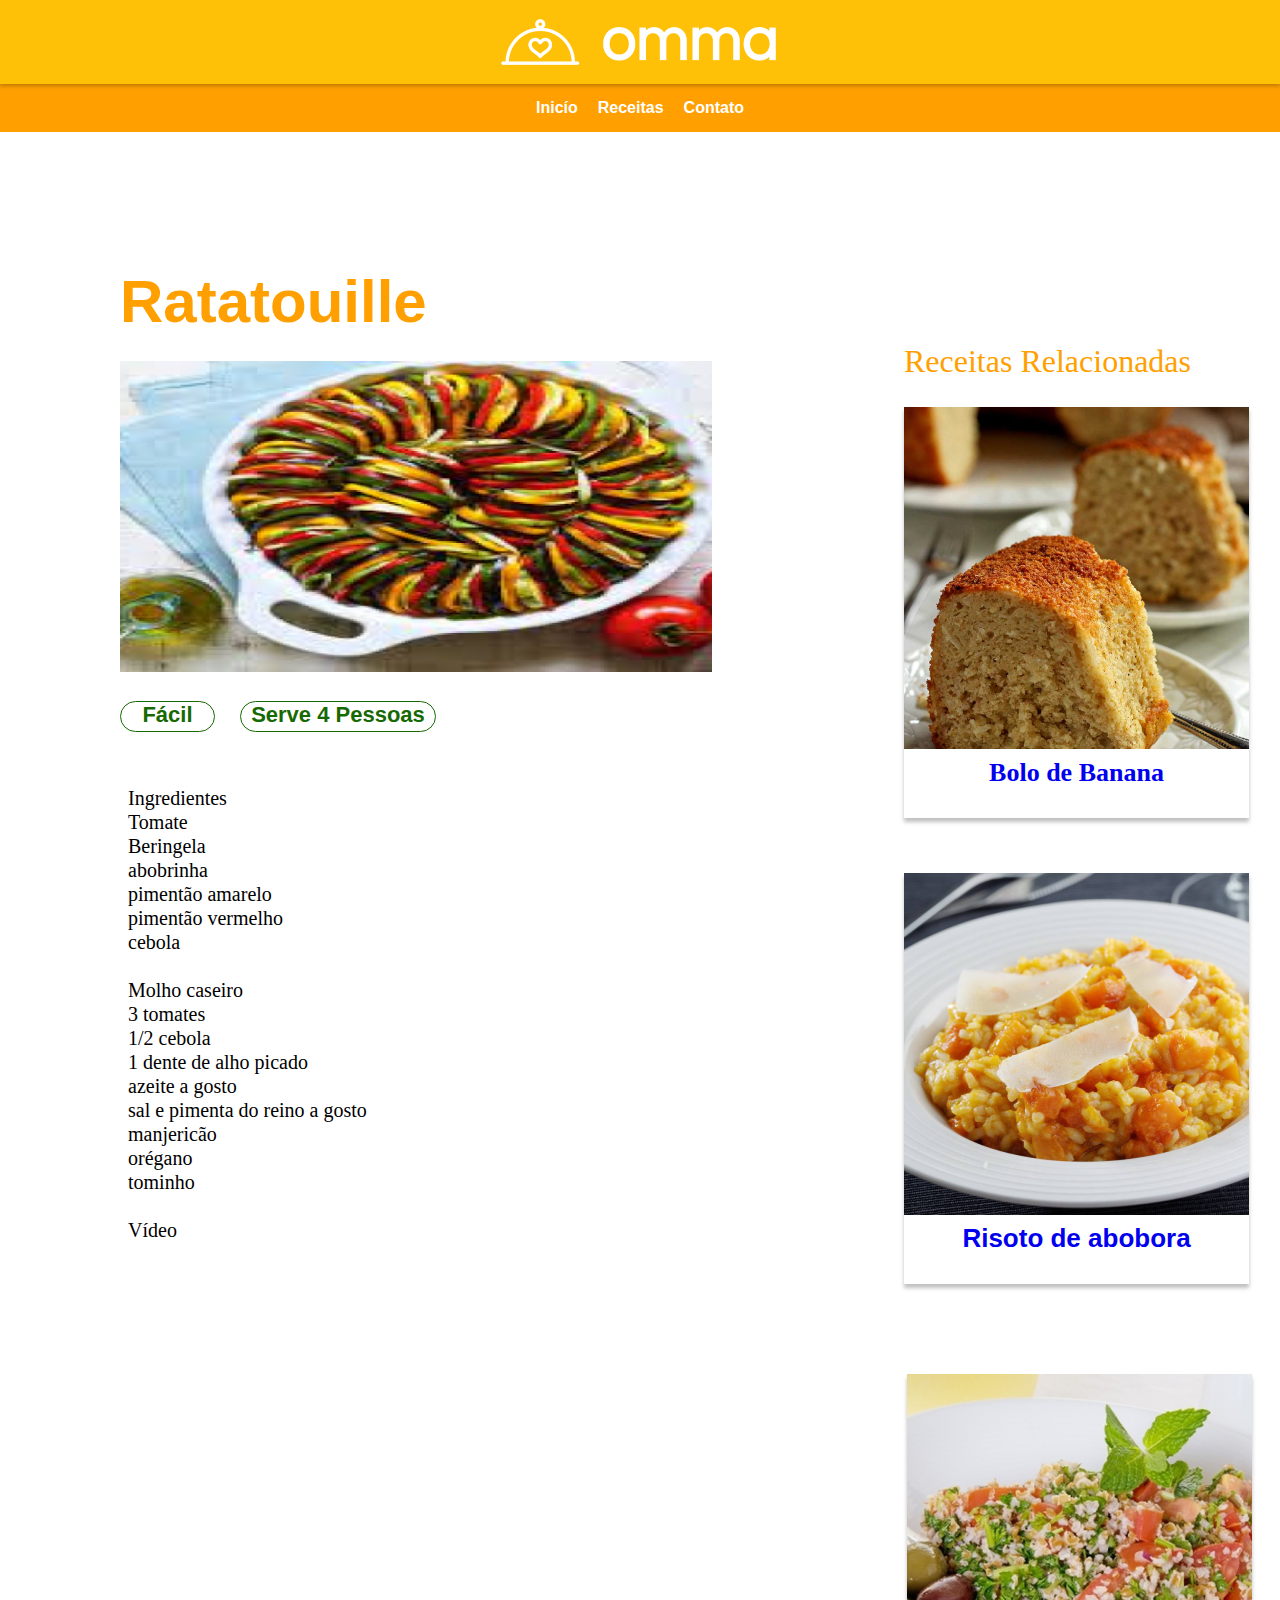
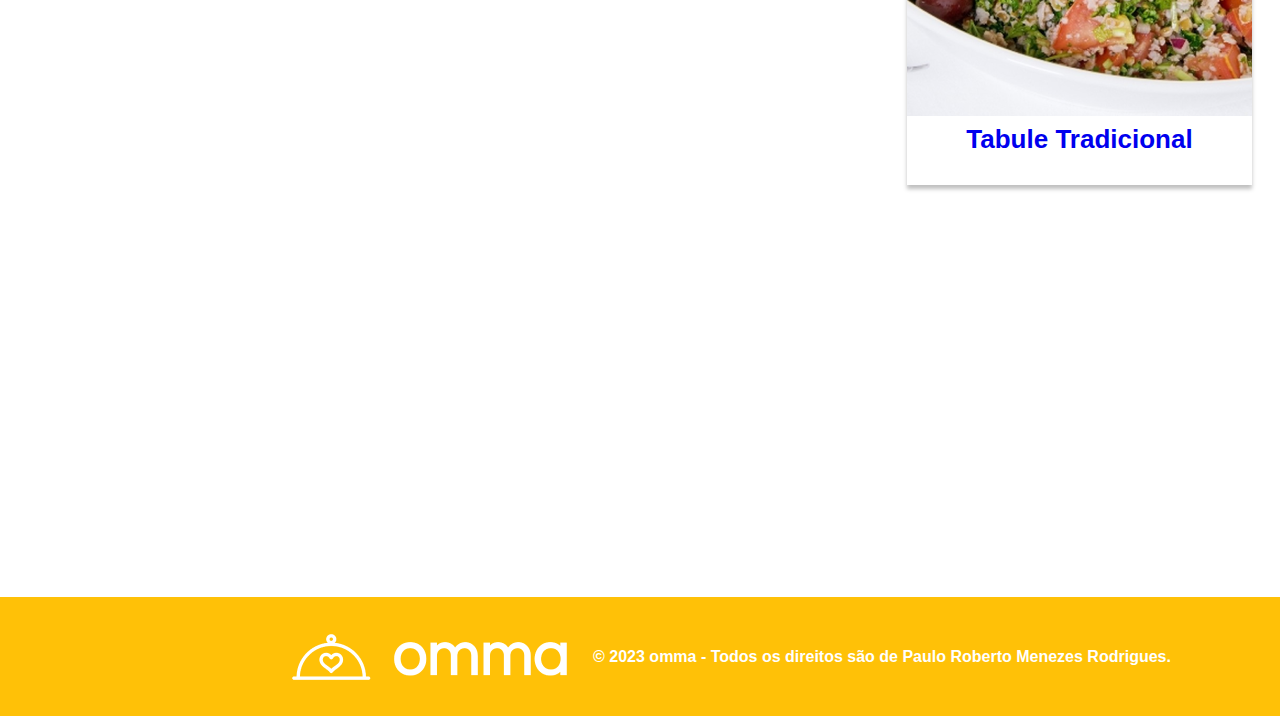
<file: src/screens/RATATOUILLE/RATATOUILLE.html>
<!DOCTYPE html>
<html lang="pt-br">
<head>
  <meta charset="UTF-8">
  <meta http-equiv="X-UA-Compatible" content="IE=edge">
  <meta name="viewport" content="width=device-width, initial-scale=1.0">
  <link rel="stylesheet" href="/src/styles/global.css">
  <link rel="stylesheet" href="/src/styles/components/header.css">
  <link rel="stylesheet" href="/src/styles/components/footer.css">
  <link rel="stylesheet" href="/src/screens/RATATOUILLE/Ratatouile.css">
  <title>Ratatouille</title>
</head>
<body>
  <header>
    <div>
      <img src="../../../assets/images/omma.png" alt="logo escrito omma e um prato de comida com deesenho de coração">
    </div>
    <nav> 
      <a href="/index.html">Inicío</a>
      <a href="/src/screens/todas-as-receitas/index.html">Receitas</a>
      <a href="/src/screens/contato2/contato2.html">Contato</a>

    </nav>
  </header>
  
  <div id="root">
    <main>
      <h1>Ratatouille</h1>

      <div id="risoto-tags">
        <img src="../../../assets/images/ratatouile.png" alt="">
        <br>
        <div>
          <span class="tags1">Fácil</span>
          <span class="tags2">Serve 4 Pessoas</span>
        </div>
      </div>   
      <div id="ingredientes">
        <dl>
          <dd><strong>Ingredientes</strong>
          <dd>Tomate</dd>        
          <dd>Beringela</dd>
          <dd>abobrinha</dd>
          <dd>pimentão amarelo</dd>
          <dd>pimentão vermelho</dd>
          <dd>cebola</dd><br>
          <dd><strong>Molho caseiro</strong></dd>
          <dd>3 tomates</dd>
          <dd>1/2 cebola</dd>
          <dd>1 dente de alho picado</dd>
          <dd>azeite a gosto</dd> 
          <dd>sal e pimenta do reino a gosto</dd>
          <dd>manjericão</dd>
          <dd>orégano</dd>
          <dd>tominho</dd>          
          <br>
          <dd><strong>Vídeo<strong></dd><br>

            <iframe width="560" height="315" src="https://www.youtube.com/embed/dlb3zIYF5yE" title="YouTube video player" frameborder="0" allow="accelerometer; autoplay; clipboard-write; encrypted-media; gyroscope; picture-in-picture" allowfullscreen></iframe>

      </dl>
      </div> 
      
        
    </main>
    <aside>
      <h2>Receitas Relacionadas</h2>

      <div class="card-related-recipes1">
        <img src="../../../assets/images/bolo-de-banana.png" alt="">
        <a href="/src/screens/bolo-de-banana/bolo-de-banana.html" >Bolo de Banana</a>
      </div>

      <div class="card-related-recipes2">
        <img src="../../../assets/images/risoto-de-abobora.png" alt="">
        <a href="/src/screens/risoto-de-abobora/risoto-de-abobora.html">Risoto de abobora</a>
        
      </div>

      <div class="card-related-recipes3">
        <img src="../../../assets/images/tabule tradicional.png" alt="">
        <a href="/src/screens/tabule/tabule.html">Tabule Tradicional</a>
        
      </div>
    </aside>
  </div>

  <footer>
    <img src="../../../assets/images/omma.png">
    <strong>© 2023 omma - Todos os direitos são de Paulo Roberto Menezes Rodrigues.</strong>
  </footer>
</body>
</html>
</file>
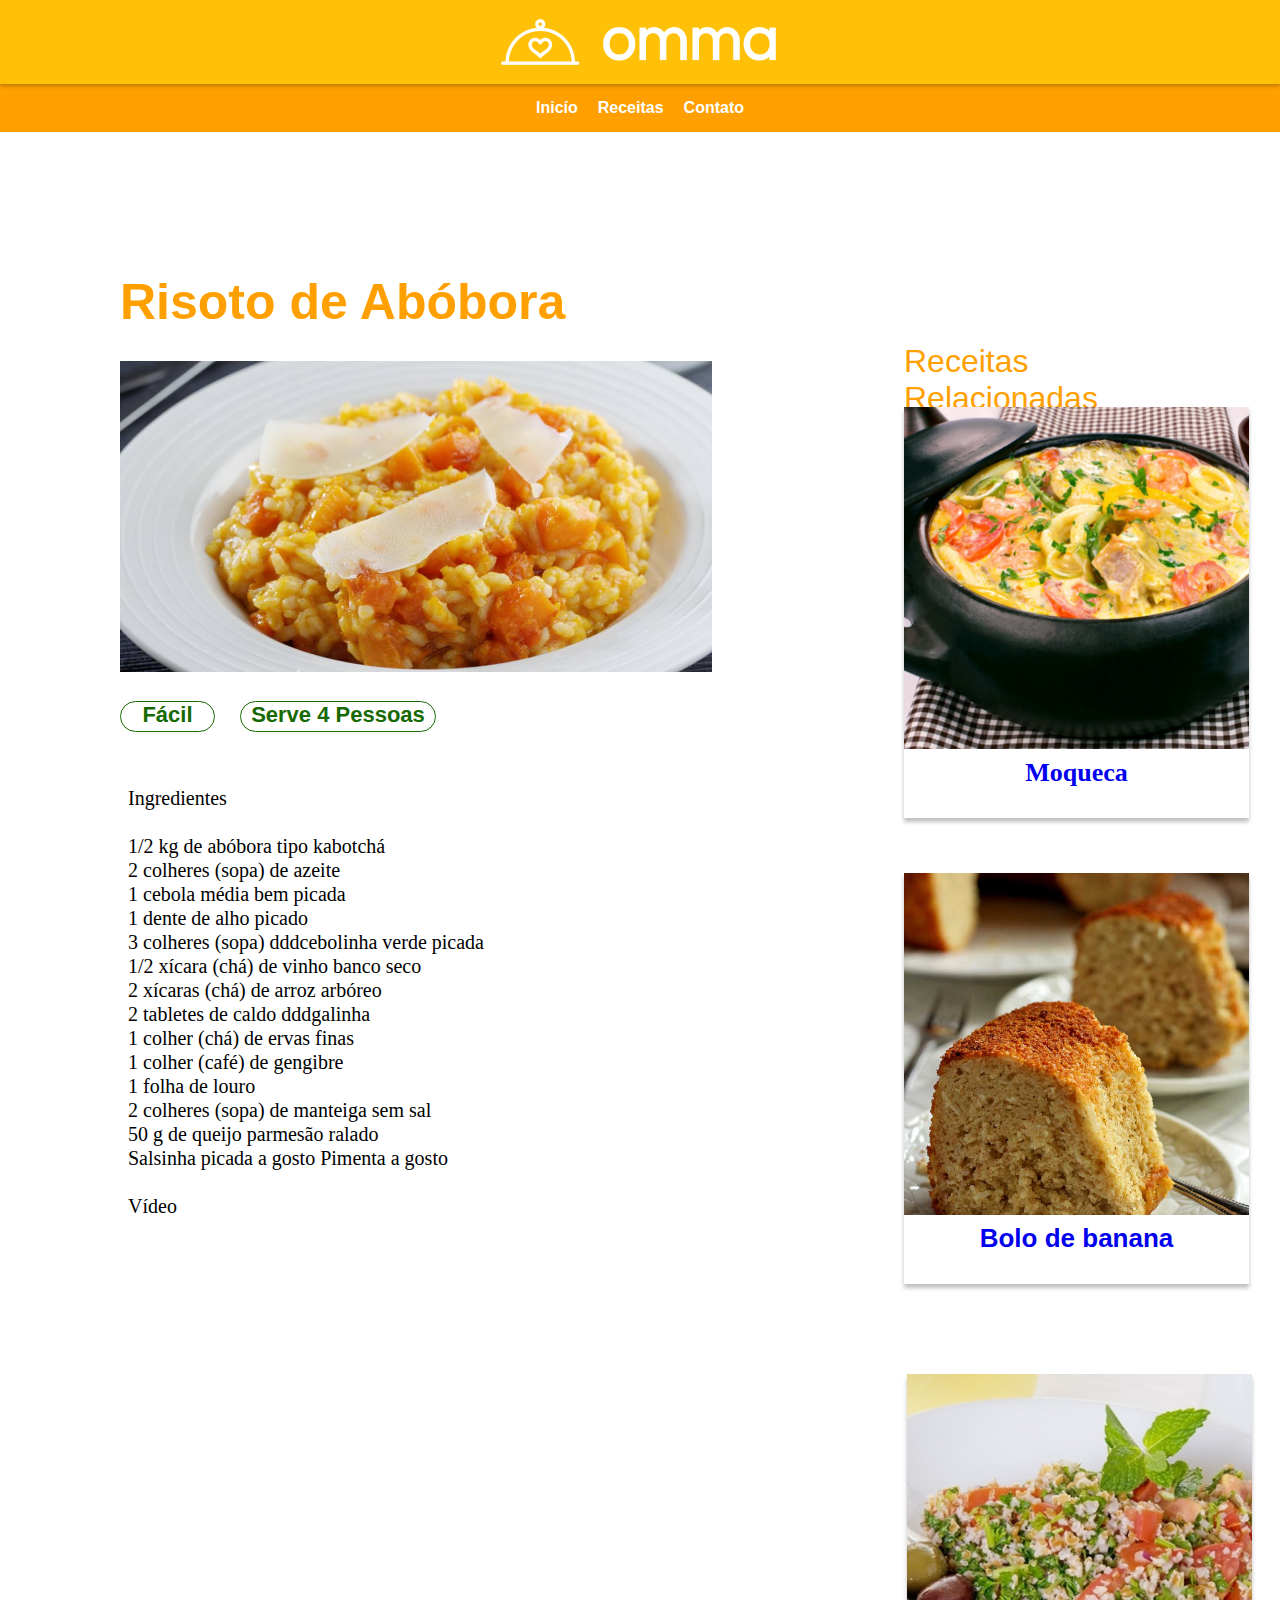
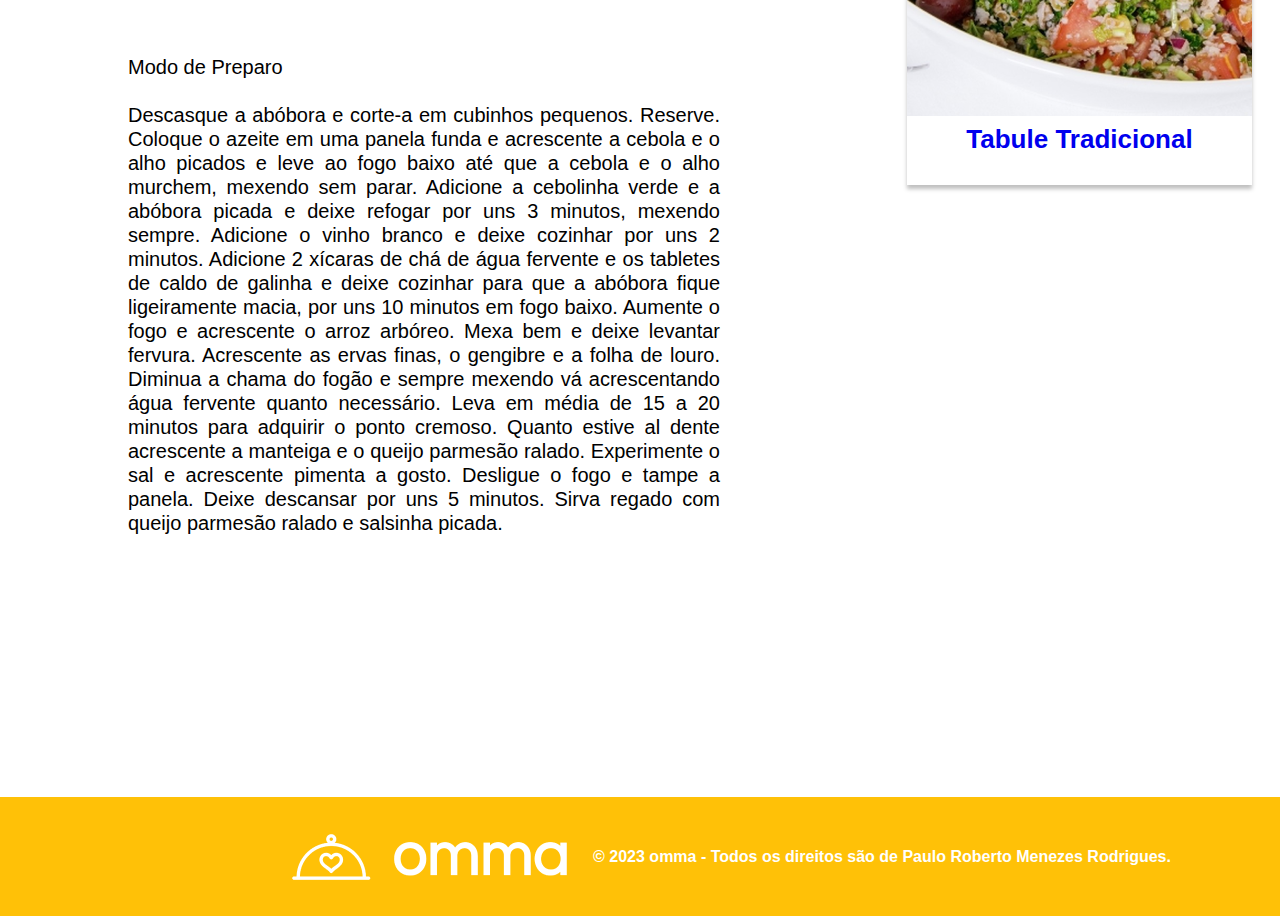
<file: src/screens/risoto-de-abobora/risoto-de-abobora.html>
<!DOCTYPE html>
<html lang="pt-br">
<head>
  <meta charset="UTF-8">
  <meta http-equiv="X-UA-Compatible" content="IE=edge">
  <meta name="viewport" content="width=device-width, initial-scale=1.0">
  <link rel="stylesheet" href="/src/styles/global.css">
  <link rel="stylesheet" href="/src/styles/components/header.css">
  <link rel="stylesheet" href="/src/styles/components/footer.css">
  <link rel="stylesheet" href="./style.css">
  <title>Risoto de Abóbora</title>
</head>
<body>
  <header>
    <div>
      <img src="../../../assets/images/omma.png" alt="logo escrito omma e um prato de comida com deesenho de coração">
    </div>
    <nav> 
      <a href="/index.html">Inicío</a>
      <a href="/src/screens/todas-as-receitas/index.html">Receitas</a>
      <a href="/src/screens/contato2/contato2.html">Contato</a>

    </nav>
  </header>
  
  <div id="root">
    <main>
      <h1>Risoto de Abóbora</h1>

      <div id="risoto-tags">
        <img src="../../../assets/images/risoto-de-abobora-2.png" alt="">
        <br>
        <div>
          <span class="tags1">Fácil</span>
          <span class="tags2">Serve 4 Pessoas</span>
        </div>
      </div>   
           <iframe id="video" width="426" height="240" src="https://www.youtube.com/embed/Mxc3RQE4yAg" title="Risotto de abóbora alla Paola" frameborder="0" allow="accelerometer; autoplay; clipboard-write; encrypted-media; gyroscope; picture-in-picture" allowfullscreen></iframe>
      <div id="ingredientes">
        <dl>
          <dd><strong>Ingredientes</strong></dd><br>        
          <dd>1/2 kg de abóbora tipo kabotchá </dd>
          <dd>2 colheres (sopa) de azeite</dd>
          <dd>1 cebola média bem picada</dd>
          <dd>1 dente de alho picado</dd>
          <dd>3 colheres (sopa) dddcebolinha verde picada</dd>
          <dd>1/2 xícara (chá) de vinho banco seco</dd>
          <dd> 2 xícaras (chá) de arroz arbóreo</dd>
          <dd> 2 tabletes de caldo dddgalinha</dd>
          <dd>1 colher (chá) de ervas finas</dd>
          <dd>1 colher (café) de gengibre</dd>
          <dd>1 folha de louro </dd>
          <dd>2 colheres (sopa) de manteiga sem sal</dd>
          <dd>50 g de queijo parmesão ralado</dd>
          <dd>Salsinha picada a gosto Pimenta a gosto</dd>
          <br>
          <dd><strong>Vídeo<strong></dd>
      </dl>
      </div> 
      <div id="preparo">
        <br>
        <p><strong>Modo de Preparo</strong><br><br> Descasque a abóbora e corte-a em cubinhos pequenos. Reserve. Coloque o azeite em uma panela funda e acrescente a cebola e o alho picados e leve ao fogo baixo até que a cebola e o alho murchem, mexendo sem parar. Adicione a cebolinha verde e a abóbora picada e deixe refogar por uns 3 minutos, mexendo sempre. Adicione o vinho branco e deixe cozinhar por uns 2 minutos. Adicione 2 xícaras de chá de água fervente e os tabletes de caldo de galinha e deixe cozinhar para que a abóbora fique ligeiramente macia, por uns 10 minutos em fogo baixo. Aumente o fogo e acrescente o arroz arbóreo. Mexa bem e deixe levantar fervura. Acrescente as ervas finas, o gengibre e a folha de louro. Diminua a chama do fogão e sempre mexendo vá acrescentando água fervente quanto necessário. Leva em média de 15 a 20 minutos para adquirir o ponto cremoso. Quanto estive al dente acrescente a manteiga e o queijo parmesão ralado. Experimente o sal e acrescente pimenta a gosto. Desligue o fogo e tampe a panela. Deixe descansar por uns 5 minutos. Sirva regado com queijo parmesão ralado e salsinha picada. 

        </p>
      </div>    
    </main>
    <aside>
      <h2>Receitas Relacionadas</h2>

      <div class="card-related-recipes1">
        <img src="../../../assets/images/moqueca.png" alt="">
        <a href="/src/screens/moqueca/moqueca.html">Moqueca</a>

      </div>

      <div class="card-related-recipes2">
        <img src="../../../assets/images/bolo-de-banana.png" alt="">
        <a href="/src/screens/bolo-de-banana/bolo-de-banana.html">Bolo de banana</a>

      </div>

      <div class="card-related-recipes3">
        <img src="../../../assets/images/tabule tradicional.png" alt="">
        <a href="/src/screens/tabule/tabule.html">Tabule Tradicional</a>
      </div>
    </aside>
  </div>

  <footer>
    <img src="../../../assets/images/omma.png" alt="">
    <strong>© 2023 omma - Todos os direitos são de Paulo Roberto Menezes Rodrigues.</strong>
  </footer>
</body>
</html>
</file>
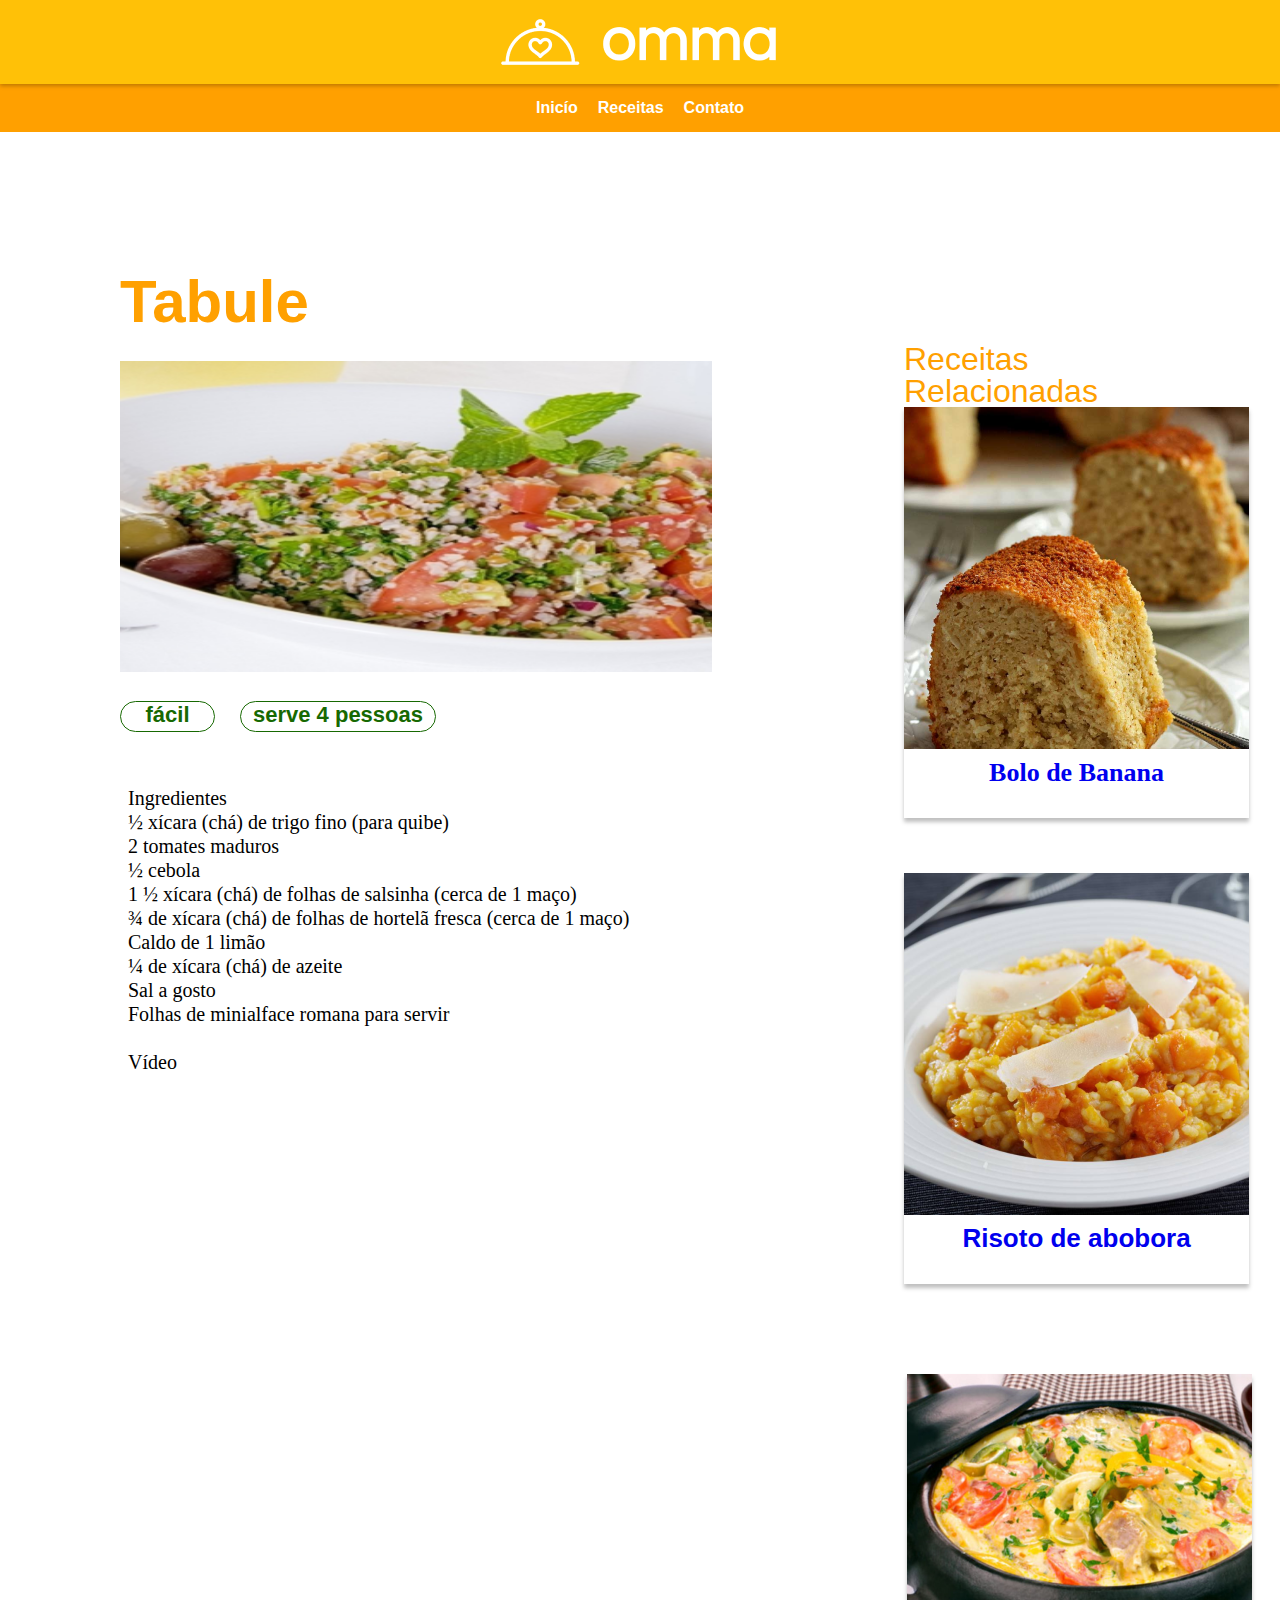
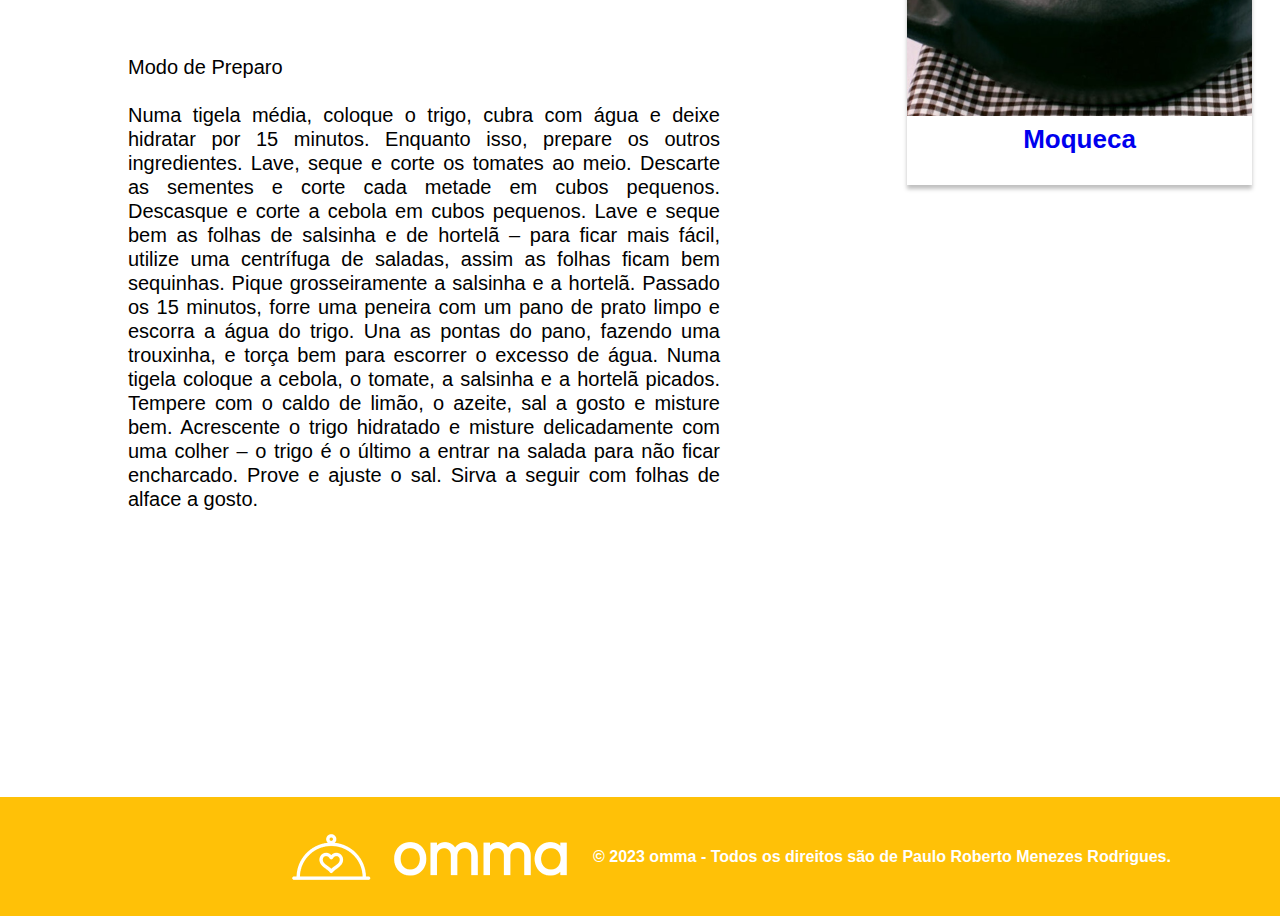
<file: src/screens/tabule/tabule.html>
<!DOCTYPE html>
<html lang="pt-br">
<head>
  <meta charset="UTF-8">
  <meta http-equiv="X-UA-Compatible" content="IE=edge">
  <meta name="viewport" content="width=device-width, initial-scale=1.0">
  <link rel="stylesheet" href="/src/styles/global.css">
  <link rel="stylesheet" href="/src/styles/components/header.css">
  <link rel="stylesheet" href="/src/styles/components/footer.css">
  <link rel="stylesheet" href="/src/screens/tabule/tabule.css">
  <title>Tabule</title>
</head>
<body>
  <header>
    <div>
      <img src="../../../assets/images/omma.png" alt="logo escrito omma e um prato de comida com deesenho de coração">
    </div>
    <nav> 
      <a href="/index.html">Inicío</a>
      <a href="/src/screens/todas-as-receitas/index.html">Receitas</a>
      <a href="/src/screens/contato2/contato2.html">Contato</a>

    </nav>
  </header>
  
  <div id="root">
    <main>
      <h1>Tabule</h1>

      <div id="risoto-tags">
        <img src="../../../assets/images/tabule tradicional.png" alt="">
        <br>
        <div>
          <span class="tags1">fácil</span>
          <span class="tags2">serve 4 pessoas</span>
        </div>
      </div>   
      <div id="ingredientes">
        <dl>
          <dd><strong>Ingredientes</strong>
          <dd>½ xícara (chá) de trigo fino (para quibe)</dd>        
          <dd>2 tomates maduros</dd>
          <dd>½ cebola</dd>
          <dd>1 ½ xícara (chá) de folhas de salsinha (cerca de 1 maço)</dd>
          <dd>¾ de xícara (chá) de folhas de hortelã fresca (cerca de 1 maço)</dd>
          <dd>Caldo de 1 limão</dd>
          <dd>¼ de xícara (chá) de azeite</dd>
          <dd>Sal a gosto</dd>
          <dd>Folhas de minialface romana para servir</dd>
          <br>
          <dd><strong>Vídeo<strong></dd><br>

            <iframe width="650" height="415" src="https://www.youtube.com/embed/6y2hUtCP004" title="YouTube video player" frameborder="0" allow="accelerometer; autoplay; clipboard-write; encrypted-media; gyroscope; picture-in-picture" allowfullscreen></iframe>
      </dl>
      </div> 
       
      <div id="preparo">
        <br>
        <p><strong>Modo de Preparo</strong><br><br>Numa tigela média, coloque o trigo, cubra com água e deixe hidratar por 15 minutos. Enquanto isso, prepare os outros ingredientes.

            Lave, seque e corte os tomates ao meio. Descarte as sementes e corte cada metade em cubos pequenos. Descasque e corte a cebola em cubos pequenos.
            
            Lave e seque bem as folhas de salsinha e de hortelã – para ficar mais fácil, utilize uma centrífuga de saladas, assim as folhas ficam bem sequinhas. Pique grosseiramente a salsinha e a hortelã.
            
            Passado os 15 minutos, forre uma peneira com um pano de prato limpo e escorra a água do trigo. Una as pontas do pano, fazendo uma trouxinha, e torça bem para escorrer o excesso de água.
            
            Numa tigela coloque a cebola, o tomate, a salsinha e a hortelã picados. Tempere com o caldo de limão, o azeite, sal a gosto e misture bem. 
            
            Acrescente o trigo hidratado e misture delicadamente com uma colher – o trigo é o último a entrar na salada para não ficar encharcado. Prove e ajuste o sal. Sirva a seguir com folhas de alface a gosto.
        </p>
      </div>  
      
        
    </main>
    <aside>
      <h2>Receitas Relacionadas</h2>

      <div class="card-related-recipes1">
        <img src="../../../assets/images/bolo-de-banana.png" alt="">
        <a href="/src/screens/bolo-de-banana/bolo-de-banana.html" >Bolo de Banana</a>
      </div>

      <div class="card-related-recipes2">
        <img src="../../../assets/images/risoto-de-abobora.png" alt="">
        <a href="/src/screens/risoto-de-abobora/risoto-de-abobora.html">Risoto de abobora</a>
        
      </div>

      <div class="card-related-recipes3">
        <img src="../../../assets/images/moqueca.png" alt="">
        <a href="/src/screens/moqueca/moqueca.html">Moqueca</a>
        
      </div>
    </aside>
  </div>

  <footer>
    <img src="../../../assets/images/omma.png" alt="">
    <strong>© 2023 omma - Todos os direitos são de Paulo Roberto Menezes Rodrigues.</strong>
  </footer>
</body>
</html>
</file>
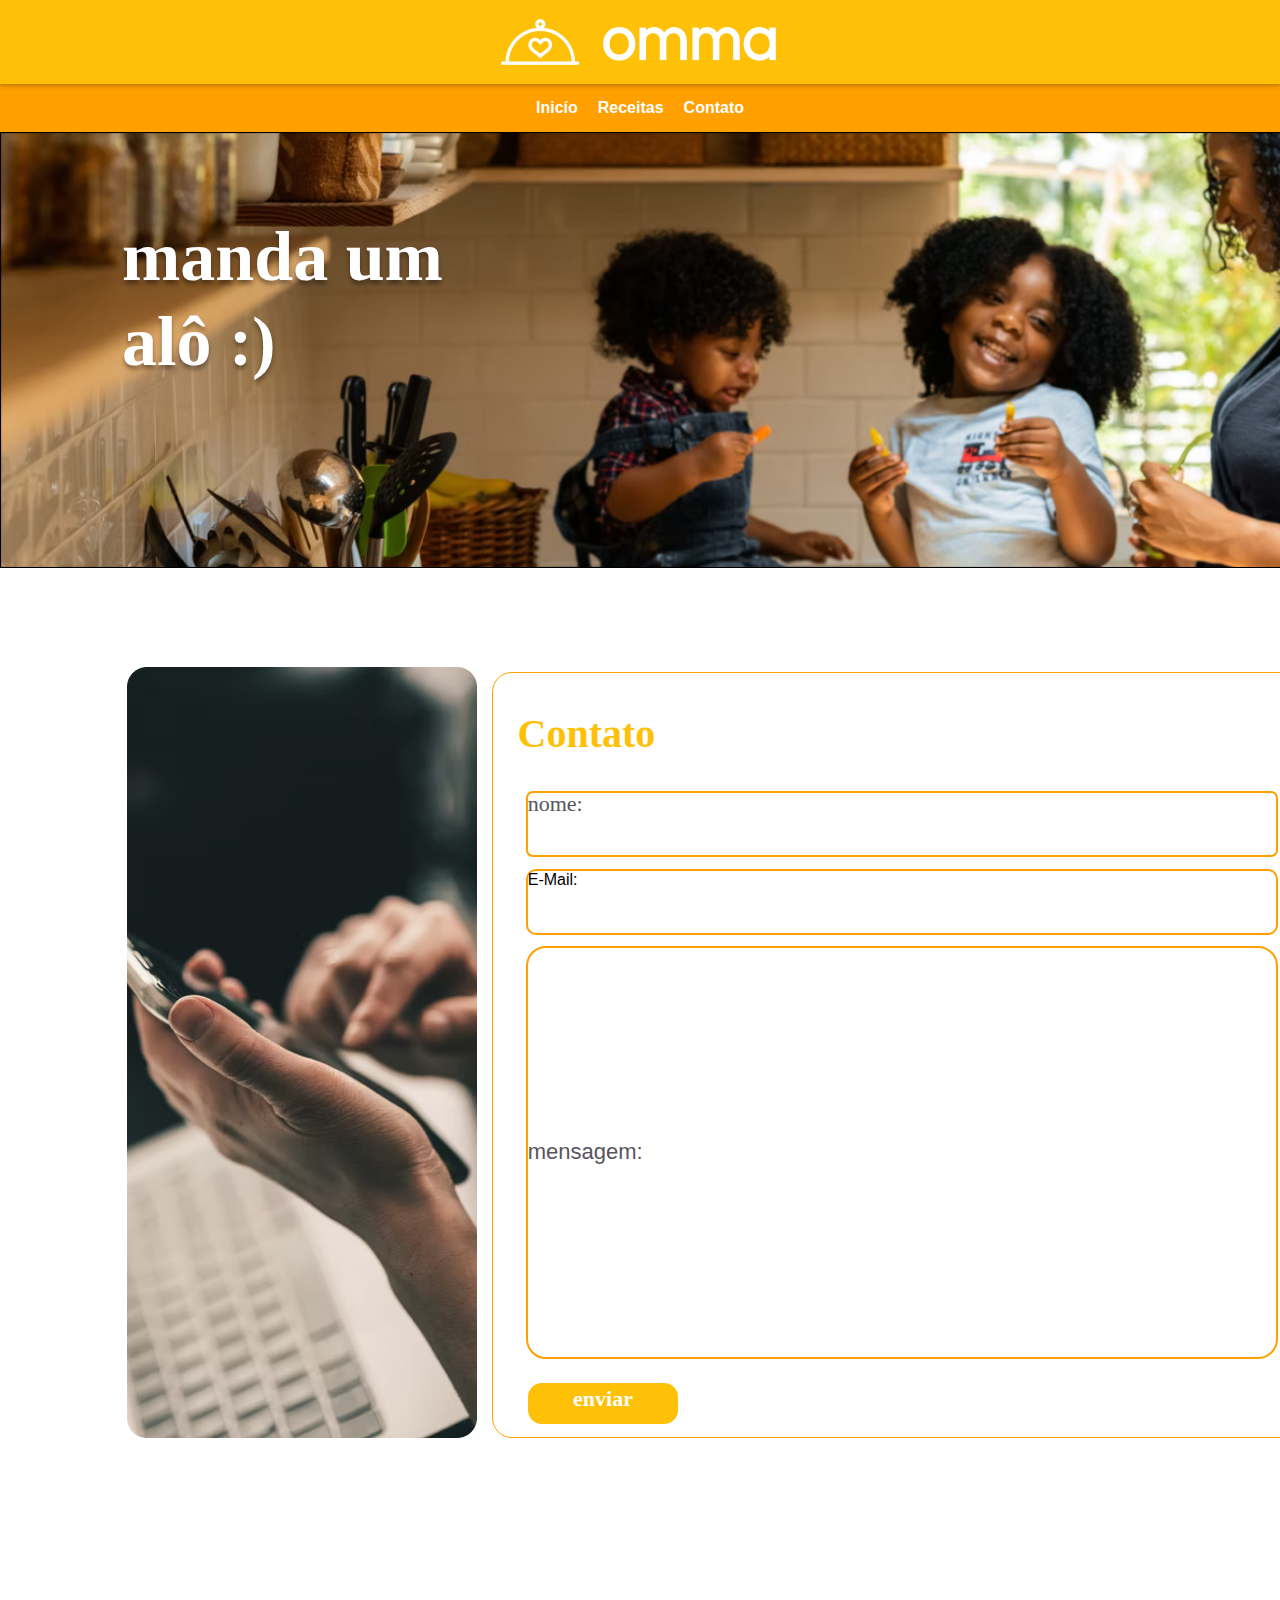
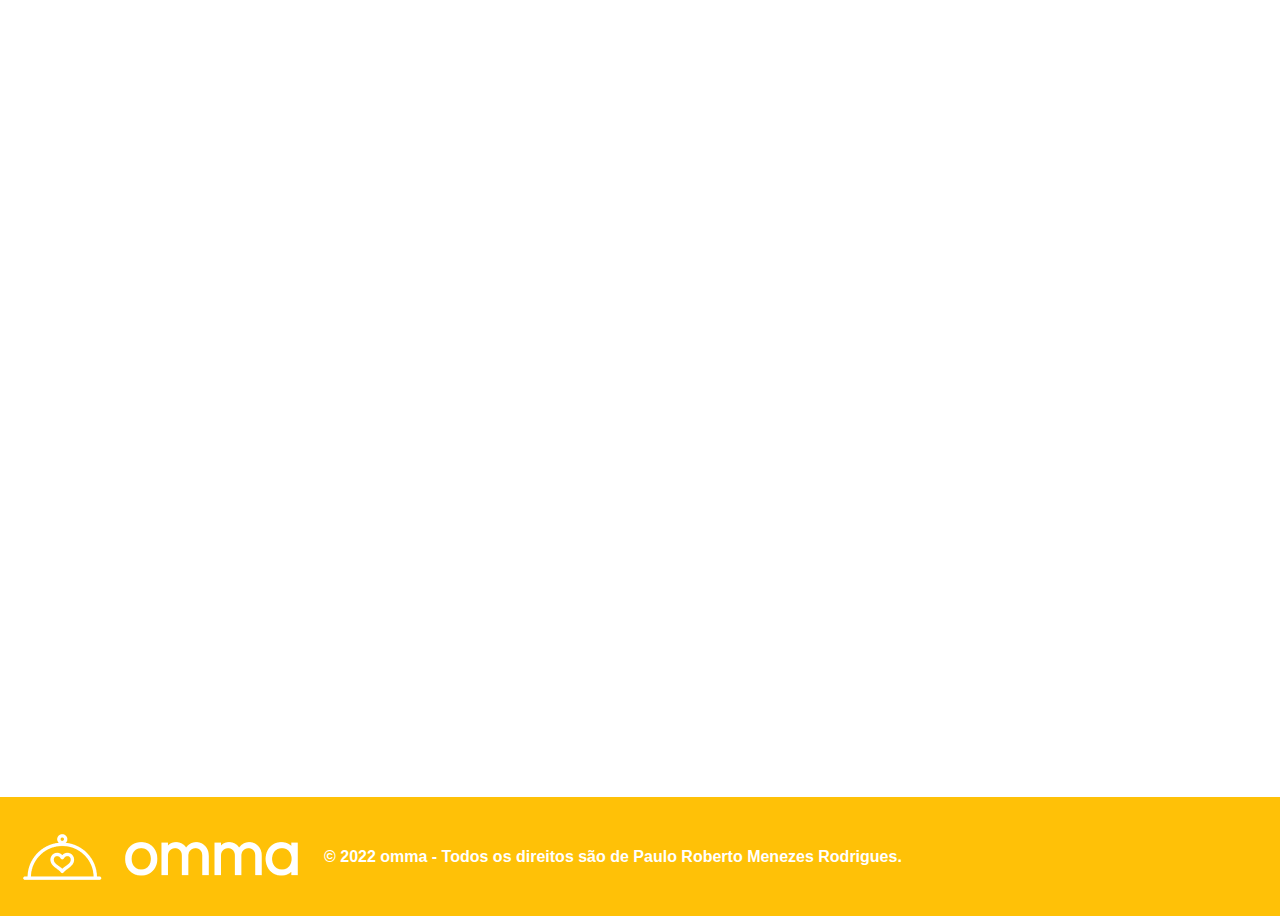
<file: institucional-gama-master-master/src/screens/contato/contato.html>
<!DOCTYPE html>
<html lang="pt-br">
<head>
  <meta charset="UTF-8">
  <meta http-equiv="X-UA-Compatible" content="IE=edge">
  <meta name="viewport" content="width=device-width, initial-scale=1.0">
  <link rel="stylesheet" href="/src/styles/global.css">
  <link rel="stylesheet" href="/src/styles/components/header.css">
  <link rel="stylesheet" href="/src/styles/components/footer.css">
  <link rel="stylesheet" href="contato.css">
  
  
  <title>Todas as Receitas</title>
</head>
<body>
  <header>
    <div>
      <img src="../../../assets/images/omma.png" alt="logo escrito omma e um prato de comida com deesenho de coração">
    </div>
    <nav> 
      <a href="/index.html">Inicío</a>
      <a href="/src/screens/todas-as-receitas/index.html">Receitas</a>
      <a href="/src/screens/contato/contato.html">Contato</a>      
    </nav>  
    
  </header>   
    <main>
       
        <h1>Manda um <br> alô :)</h1>
        <div id="alo">
          <img src="../../../assets/images/manda-um-alo.png" width="1550px">
      </div>
      

        <form class="formulario" method="post"> 
            <p> Contato</p>
            
            <div class="field1">
                <label for="nome"> Nome:</label>
            </div>
            
        <div class="field2">
            <label for="email"> E-Mail:</label>
        </div> 
        <div class="field3">
            <label for="mensagem">Mensagem:</label>
        </div>
        <div  class="enviar">
            <label for="Enviar">Enviar</label>
        </div>
    </form>

    <section>
        <div class="celular">
            <img src="../../../assets/images/celular.png" alt="">
        </div>     

    </section>
 
    <aside>
      
    </aside>
  

  <footer>
    <img src="../../../assets/images/omma.png" alt="">
    <strong>© 2022 omma - Todos os direitos são de Paulo Roberto Menezes Rodrigues.</strong>
  </footer>
</main>
</body>
</html>
</file>
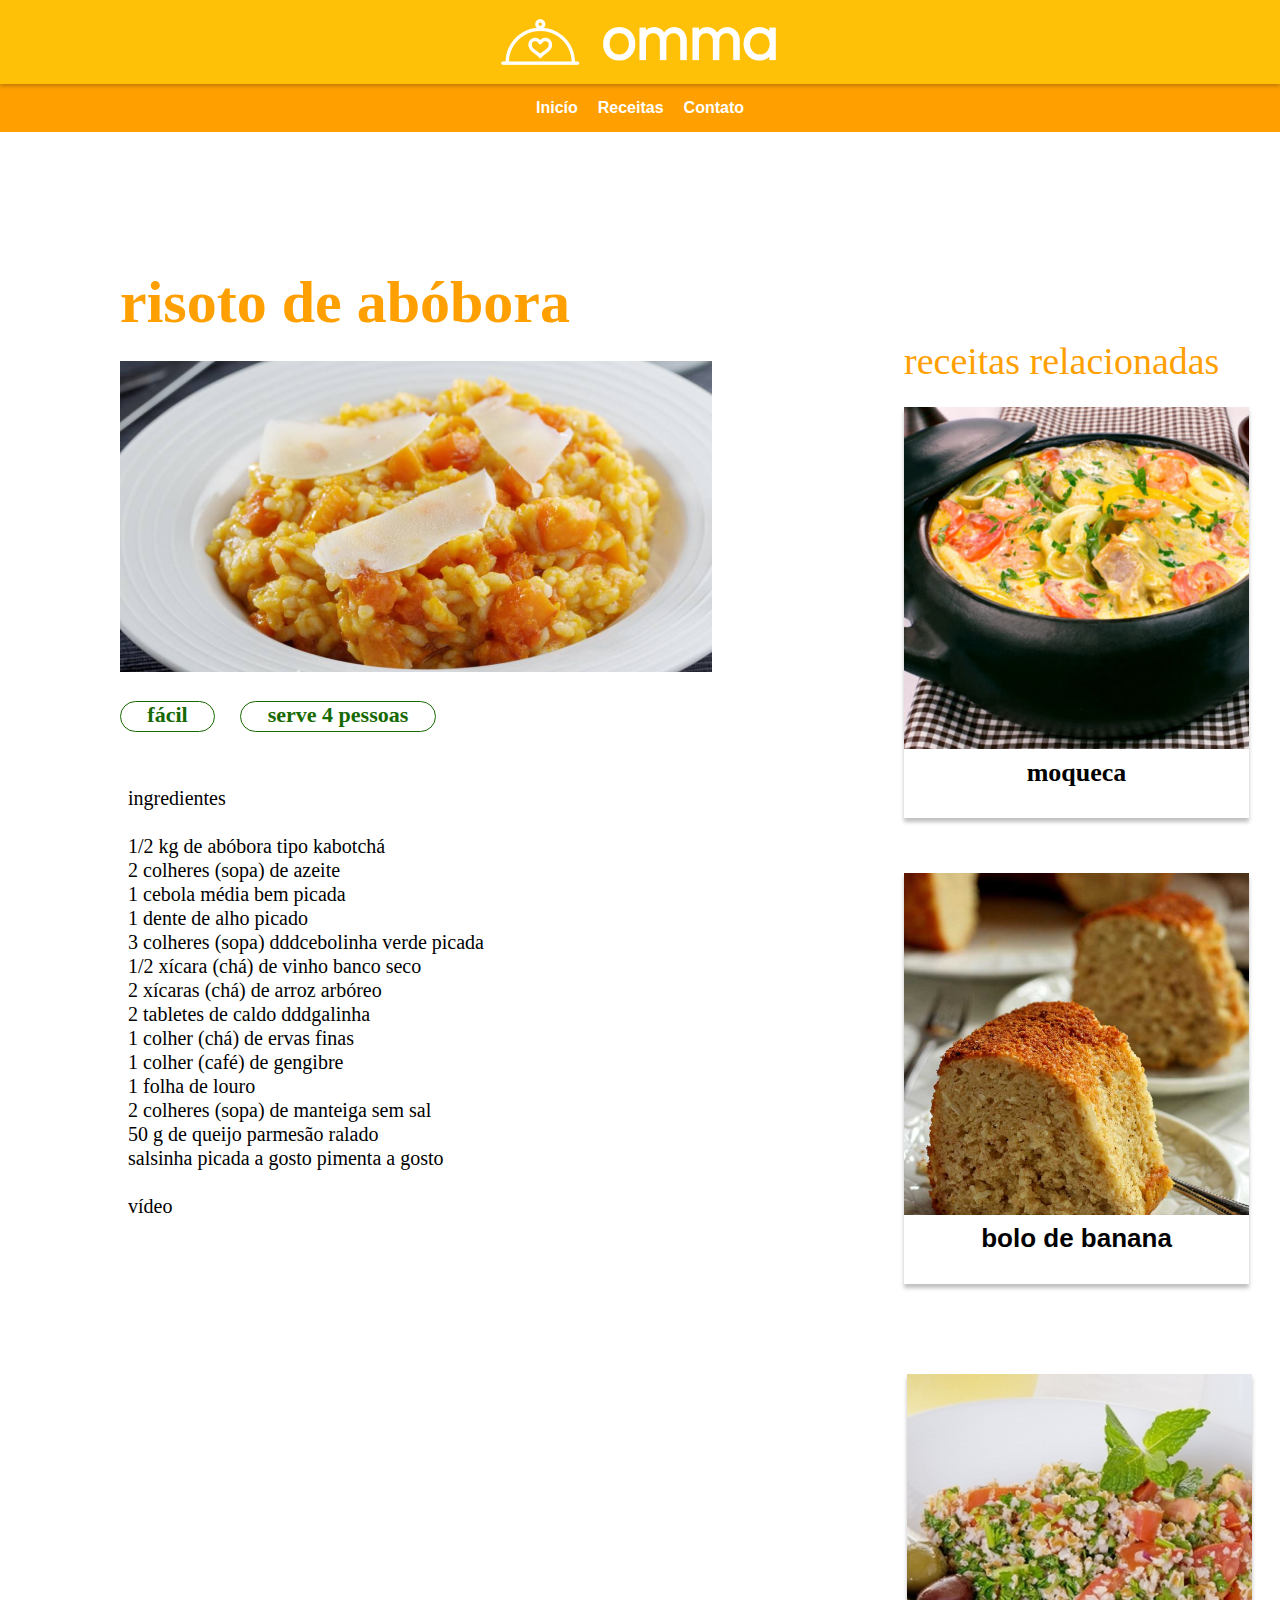
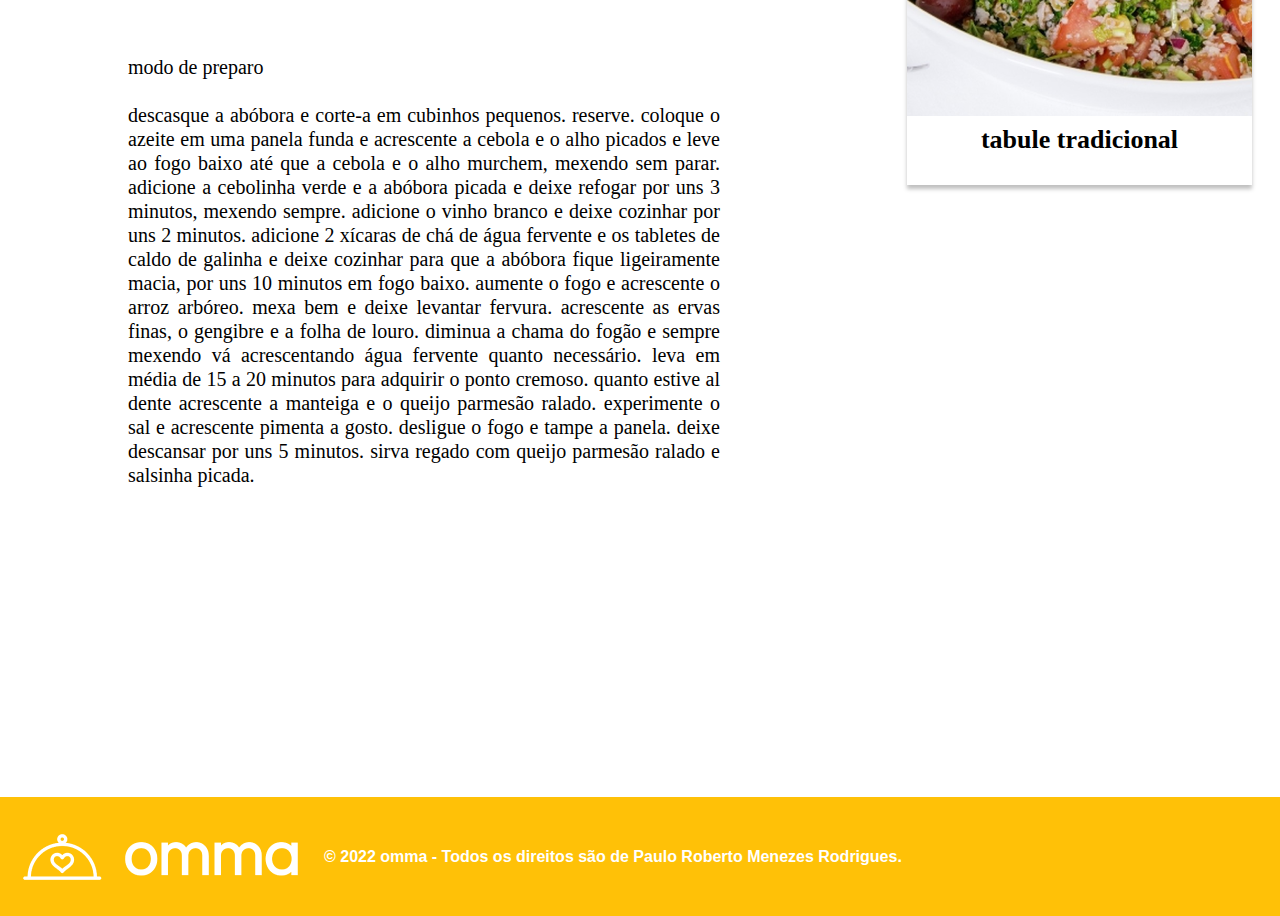
<file: institucional-gama-master-master/src/screens/risoto-de-abobora/risoto-de-abobora.html>
<!DOCTYPE html>
<html lang="pt-br">
<head>
  <meta charset="UTF-8">
  <meta http-equiv="X-UA-Compatible" content="IE=edge">
  <meta name="viewport" content="width=device-width, initial-scale=1.0">
  <link rel="stylesheet" href="/src/styles/global.css">
  <link rel="stylesheet" href="/src/styles/components/header.css">
  <link rel="stylesheet" href="/src/styles/components/footer.css">
  <link rel="stylesheet" href="./style.css">
  <title>Risoto de Abóbora</title>
</head>
<body>
  <header>
    <div>
      <img src="../../../assets/images/omma.png" alt="logo escrito omma e um prato de comida com deesenho de coração">
    </div>
    <nav> 
      <a href="/index.html">Inicío</a>
      <a href="/src/screens/todas-as-receitas/index.html">Receitas</a>
      <a href="/src/screens/contato/contato.html">Contato</a>

    </nav>
  </header>
  
  <div id="root">
    <main>
      <h1>Risoto de Abóbora</h1>

      <div id="risoto-tags">
        <img src="../../../assets/images/risoto-de-abobora-2.png" alt="">
        <br>
        <div>
          <span class="tags1">fácil</span>
          <span class="tags2">serve 4 pessoas</span>
        </div>
      </div>   
           <iframe id="video" width="426" height="240" src="https://www.youtube.com/embed/Mxc3RQE4yAg" title="Risotto de abóbora alla Paola" frameborder="0" allow="accelerometer; autoplay; clipboard-write; encrypted-media; gyroscope; picture-in-picture" allowfullscreen></iframe>
      <div id="ingredientes">
        <dl>
          <dd><strong>Ingredientes</strong></dd><br>        
          <dd>1/2 kg de abóbora tipo kabotchá </dd>
          <dd>2 colheres (sopa) de azeite</dd>
          <dd>1 cebola média bem picada</dd>
          <dd>1 dente de alho picado</dd>
          <dd>3 colheres (sopa) dddcebolinha verde picada</dd>
          <dd>1/2 xícara (chá) de vinho banco seco</dd>
          <dd> 2 xícaras (chá) de arroz arbóreo</dd>
          <dd> 2 tabletes de caldo dddgalinha</dd>
          <dd>1 colher (chá) de ervas finas</dd>
          <dd>1 colher (café) de gengibre</dd>
          <dd>1 folha de louro </dd>
          <dd>2 colheres (sopa) de manteiga sem sal</dd>
          <dd>50 g de queijo parmesão ralado</dd>
          <dd>Salsinha picada a gosto Pimenta a gosto</dd>
          <br>
          <dd><strong>Vídeo<strong></dd>
      </dl>
      </div> 
      <div id="preparo">
        <br>
        <p><strong>Modo de Preparo</strong><br><br> Descasque a abóbora e corte-a em cubinhos pequenos. Reserve. Coloque o azeite em uma panela funda e acrescente a cebola e o alho picados e leve ao fogo baixo até que a cebola e o alho murchem, mexendo sem parar. Adicione a cebolinha verde e a abóbora picada e deixe refogar por uns 3 minutos, mexendo sempre. Adicione o vinho branco e deixe cozinhar por uns 2 minutos. Adicione 2 xícaras de chá de água fervente e os tabletes de caldo de galinha e deixe cozinhar para que a abóbora fique ligeiramente macia, por uns 10 minutos em fogo baixo. Aumente o fogo e acrescente o arroz arbóreo. Mexa bem e deixe levantar fervura. Acrescente as ervas finas, o gengibre e a folha de louro. Diminua a chama do fogão e sempre mexendo vá acrescentando água fervente quanto necessário. Leva em média de 15 a 20 minutos para adquirir o ponto cremoso. Quanto estive al dente acrescente a manteiga e o queijo parmesão ralado. Experimente o sal e acrescente pimenta a gosto. Desligue o fogo e tampe a panela. Deixe descansar por uns 5 minutos. Sirva regado com queijo parmesão ralado e salsinha picada. 

        </p>
      </div>    
    </main>
    <aside>
      <h2>Receitas Relacionadas</h2>

      <div class="card-related-recipes1">
        <img src="../../../assets/images/moqueca.png" alt="">
        <strong>Moqueca</strong>
      </div>

      <div class="card-related-recipes2">
        <img src="../../../assets/images/bolo-de-banana.png" alt="">
        <strong>Bolo de Banana</strong>
      </div>

      <div class="card-related-recipes3">
        <img src="../../../assets/images/tabule tradicional.png" alt="">
        <strong>Tabule Tradicional</strong>
      </div>
    </aside>
  </div>

  <footer>
    <img src="../../../assets/images/omma.png" alt="">
    <strong>© 2022 omma - Todos os direitos são de Paulo Roberto Menezes Rodrigues.</strong>
  </footer>
</body>
</html>
</file>
<file: src/styles/global.css>
* {
  margin: 0;
  padding: 0;
  box-sizing: border-box;  
}

html, body {
  width: 100%;
  font-size: 16px;
  font-family: 'Montserrat', sans-serif;
  overflow-x: hidden;
}


a {
 text-decoration: none; 
}

:root {
  --dark-primary-color: #FFA000;
  --ligth-primary-color: #FFECB3;
  --primary-color: #FFC107;
  --text-and-icons: #212121;
  --accent-color: #FFC107;
  --primary-text: #212121;
  --secondary-text: #757575;
  --divider-color: #BDBDBD;
  /**DEIXAR PARA ADICIONAR AS FONTES NA HORA DE ADICIONAR OS TEXTOS DO NAVA**/
  --font-size-tiny: 16px;
  --font-size-small: 20px;
  --font-size-medium: 24px;
  --font-size-big: 56px;
  --font-size-larger: 72px;
}
</file>
<file: src/styles/components/header.css>
header { 
  height: 100%;
}

header div {
  width: 100%;

  display: flex;
  
  align-items: center;
  justify-content: center;
  
  background-color: var(--primary-color);
  z-index: 1000;
  position: relative;

  box-shadow:  0px 2px 4px rgba(0, 0, 0, 0.25);
}

header nav {
  height: 48px;

  display: flex;

  align-items: center;
  justify-content: center;

  background-color: var(--dark-primary-color);
}

header nav a {
  color: #FFF;
  font-weight:  bold;

  margin: 0px 10px;
}

header nav a:hover {
  color: var(--ligth-primary-color);
  transition: 0.4s;
}
</file>
<file: src/styles/index.css>
.generic-section {
  width: 100vw;
  height: 100vh;

}

header {
  position:relative;
  width: 100%;
  

}
#section-recipes-with-affection {
  background-image: url('../../assets/images/bg-home.png');
  background-repeat: no-repeat;
  background-size: cover;

  position:static;
}

h1 {
  font-size: var(--font-size-larger);

  color: #FFF;
  text-shadow: 0px 4px 4px rgba(0, 0, 0, 0.36);
  
}

#title-recipes-with-affection {
  color: #FFF;
  text-shadow: 0px 4px 4px #000;
  
  text-align: left;
  width: 400px;

  margin-right: 100px;

  position: absolute;

  top: 45%;
  left: 66%;
}

#title-recipes-of-week {
  color: var(--dark-primary-color);

  font-size: var(--font-size-big);

  text-align: center;
}

.card-row {
  display: flex;

  align-content: center;
  justify-content: space-evenly;
}

.card-row div {
  display: flex;

  flex-direction: column;

  align-items: center;
}

.card-row div img {
  width: 345px;
  height: 342px;
}

.card-row div strong {
  margin: 4px 0px;
}

.card-row div button {
  width: 120px;
  
  padding: 6px;
  
  border: 0;
  
  font-size: larger;
  
  color: #FFF;
  background-color: #176902;
  
  cursor: pointer;
}

.card-row div button:hover {
  transition: 0.4s;
  background-color: #31881c;
}

#section-how-is-to-live {
  display: flex;

  flex-direction: column;

  justify-content: center;

  align-content: center;

  background-image: url('../../assets/images/comer-e-viver.png');

  position: relative;
}

#section-how-is-to-live h1 {
  position: absolute;

  top: 40%;
  left: -1%;

  color: #FFF;
  text-shadow: 0px 4px 4px rgba(0, 0, 0, 0.25);

  margin: 10px 60px;
}

#section-how-is-to-live p {
  width: 424px;

  position: absolute;

  top: 62%;
  left: 4%;

  font-weight: 500;

  text-shadow: 0px 4px 4px rgba(0, 0, 0, 0.25);
  color: #FFF;
}
</file>
<file: src/styles/components/footer.css>
footer {
  display: flex;

  align-items: center;

  color: #FFF;
  background-color: var(--primary-color);
}
</file>
<file: institucional-gama-master-master/src/styles/global.css>
* {
  margin: 0;
  padding: 0;
  box-sizing: border-box;  
}

html, body {
  width: 100%;
  font-size: 16px;
  font-family: 'Montserrat', sans-serif;
  overflow-x: hidden;
}


a {
 text-decoration: none; 
}

:root {
  --dark-primary-color: #FFA000;
  --ligth-primary-color: #FFECB3;
  --primary-color: #FFC107;
  --text-and-icons: #212121;
  --accent-color: #FFC107;
  --primary-text: #212121;
  --secondary-text: #757575;
  --divider-color: #BDBDBD;
  /**DEIXAR PARA ADICIONAR AS FONTES NA HORA DE ADICIONAR OS TEXTOS DO NAVA**/
  --font-size-tiny: 16px;
  --font-size-small: 20px;
  --font-size-medium: 24px;
  --font-size-big: 56px;
  --font-size-larger: 72px;
}
</file>
<file: institucional-gama-master-master/src/styles/components/header.css>
header { 
  height: 132px;
}

header div {
  width: 100%;

  display: flex;
  
  align-items: center;
  justify-content: center;
  
  background-color: var(--primary-color);
  z-index: 1000;
  position: relative;

  box-shadow:  0px 2px 4px rgba(0, 0, 0, 0.25);
}

header nav {
  height: 48px;

  display: flex;

  align-items: center;
  justify-content: center;

  background-color: var(--dark-primary-color);
}

header nav a {
  color: #FFF;
  font-weight:  bold;

  margin: 0px 10px;
}

header nav a:hover {
  color: var(--ligth-primary-color);
  transition: 0.4s;
}
</file>
<file: institucional-gama-master-master/src/styles/index.css>
.generic-section {
  width: 100vw;
  height: 100vh;

}

header {
  position:relative;
  width: 100%;
  

}
#section-recipes-with-affection {
  background-image: url('../../assets/images/bg-home.png');
  background-repeat: no-repeat;
  background-size: cover;

  position:relative;
}

h1 {
  font-size: var(--font-size-larger);

  color: #FFF;
  text-shadow: 0px 4px 4px rgba(0, 0, 0, 0.36);
}

#title-recipes-with-affection {
  color: #FFF;
  text-shadow: 0px 4px 4px #000;
  
  text-align: left;
  width: 400px;

  margin-right: 100px;

  position: absolute;

  top: 16%;
  left: 66%;
}

#title-recipes-of-week {
  color: var(--dark-primary-color);

  font-size: var(--font-size-big);

  text-align: center;
}

.card-row {
  display: flex;

  align-content: center;
  justify-content: space-evenly;
}

.card-row div {
  display: flex;

  flex-direction: column;

  align-items: center;
}

.card-row div img {
  width: 345px;
  height: 342px;
}

.card-row div strong {
  margin: 4px 0px;
}

.card-row div button {
  width: 120px;
  
  padding: 6px;
  
  border: 0;
  
  font-size: larger;
  
  color: #FFF;
  background-color: #176902;
  
  cursor: pointer;
}

.card-row div button:hover {
  transition: 0.4s;
  background-color: #31881c;
}

#section-how-is-to-live {
  display: flex;

  flex-direction: column;

  justify-content: center;

  align-content: center;

  background-image: url('../../assets/images/comer-e-viver.png');

  position: relative;
}

#section-how-is-to-live h1 {
  position: absolute;

  top: 40%;
  left: -1%;

  color: #FFF;
  text-shadow: 0px 4px 4px rgba(0, 0, 0, 0.25);

  margin: 10px 60px;
}

#section-how-is-to-live p {
  width: 424px;

  position: absolute;

  top: 62%;
  left: 4%;

  font-weight: 500;

  text-shadow: 0px 4px 4px rgba(0, 0, 0, 0.25);
  color: #FFF;
}
</file>
<file: institucional-gama-master-master/src/styles/components/footer.css>
footer {
  display: flex;

  align-items: center;

  color: #FFF;
  background-color: var(--primary-color);
}
</file>
<file: src/screens/todas-as-receitas/receita.css>
#root {
    width: 100vw;
    display: flex;
    justify-content: space-evenly;
  }
  
  main {
    width: 70%;
  }
  
  h1 {
    position: absolute;
    width: 462px;
    height: 61px;
    left: 120px;
    top: 192px;
    font-family:Arial, Helvetica, sans-serif;
    font-style: normal;
    font-weight: 700;
    font-size: 40px;
    line-height: 60px;
    color: #FFA000;
  
  } 

  .button1 {
    position: absolute;
    width: 160px;
    height: 35px;
    left: 88px;
    top: 400px;
    background: #176902;
    font-family: Arial, Helvetica, sans-serif;
    font-style: normal;
    font-weight: 600;
    font-size: 20px;
    line-height: 2px;
    text-align: center;
    color: #FFFFFF;

}
 
  .card-related-recipes1  {
    position: absolute;
    width: 345px;
    height: 342px;
    left: 119px;
    top: 300px;
    background: #FFFFFF;
    box-shadow: 0px 4px 4px rgba(0, 0, 0, 0.25);
    font-family: Arial, Helvetica, sans-serif;
    font-style: normal;
    font-weight: 600;
    font-size: 26px;
    line-height: 32px;
    text-align: center;
    color: #000000;   
  }
    
  .card-related-recipes2 {
    position: absolute;
    width: 345px;
    height: 342px;
    left: 510px;
    top: 300px;

    background: #FFFFFF;
    box-shadow: 0px 4px 4px rgba(0, 0, 0, 0.25);
    font-family: Arial, Helvetica, sans-serif;
    font-style: normal;
    font-weight: 600;
    font-size: 26px;
    line-height: 32px;
    text-align: center;
    color: #000000;  
  }
  .card-related-recipes3 {
    position: absolute;
    width: 345px;
    height: 342px;
    left: 902px;
    top: 300px;
    background: #FFFFFF;
    box-shadow: 0px 4px 4px rgba(0, 0, 0, 0.25);
    font-family: Arial, Helvetica, sans-serif;
    font-style: normal;
    font-weight: 600;
    font-size: 26px;
    line-height: 32px;
    text-align: center;
    color: #000000;
  
  }

  .card-related-recipes4 {
    position: absolute;
    width: 345px;
    height: 342px;
    left: 119px;
    top: 764px;
    background: #FFFFFF;
    box-shadow: 0px 4px 4px rgba(0, 0, 0, 0.25);
    font-family: Arial, Helvetica, sans-serif;
    font-style: normal;
    font-weight: 600;
    font-size: 26px;
    line-height: 32px;
    text-align: center;
    color: #000000;
  }
  .card-related-recipes5 {
    position: absolute;
    width: 345px;
    height: 342px;
    left: 510px;
    top: 764px;
    background: #FFFFFF;
    box-shadow: 0px 4px 4px rgba(0, 0, 0, 0.25);
    font-family: Arial, Helvetica, sans-serif;
    font-style: normal;
    font-weight: 600;
    font-size: 26px;
    line-height: 32px;
    text-align: center;
    color: #000000;
  }

  .card-related-recipes6 {
    position: absolute;
    width: 345px;
    height: 342px;
    left: 902px;
    top: 764px;
    background: #FFFFFF;
    box-shadow: 0px 4px 4px rgba(0, 0, 0, 0.25);
    font-family: Arial, Helvetica, sans-serif;
    font-style: normal;
    font-weight: 600;
    font-size: 26px;
    line-height: 32px;
    text-align: center;
    color: #000000;
  }

  .card-related-recipes7 {
    position: absolute;
    width: 345px;
    height: 342px;
    left: 119px;
    top: 1229px;
    background: #FFFFFF;
    box-shadow: 0px 4px 4px rgba(0, 0, 0, 0.25);
    font-family:Arial, Helvetica, sans-serif;
    font-style: normal;
    font-weight: 600;
    font-size: 26px;
    line-height: 32px;
    text-align: center;
    color: #000000;
  }
  .card-related-recipes8 {        
    position: absolute;
    width: 345px;
    height: 342px;
    left: 510px;
    top: 1229px;
    background: #FFFFFF;
    box-shadow: 0px 4px 4px rgba(0, 0, 0, 0.25);
    font-family: Arial, Helvetica, sans-serif;
    font-style: normal;
    font-weight: 600;
    font-size: 26px;
    line-height: 32px;
    text-align: center;
    color: #000000;
  }

  .card-related-recipes9 {
    position: absolute;
    width: 345px;
    height: 342px;
    left: 902px;
    top: 1229px;
    background: #FFFFFF;
    box-shadow: 0px 4px 4px rgba(0, 0, 0, 0.25);
    font-family:Arial, Helvetica, sans-serif;
    font-style: normal;
    font-weight: 600;
    font-size: 26px;
    line-height: 32px;
    text-align: center;
    color: #000000;
  }

  .card-related-recipes img {
    width: 240px;    
  }
  
  #risoto-tags {
    display: flex;
    flex-direction: column;
    position: absolute;
    width: 592px;
    height: 311px;
    left: 120px;
    top: 361px;
    background: #C4C4C4; 
  }
  
  #risoto-tags img{
    width: 592px;
    height: 311px;
    
  }
  
  #risoto-tags div {
    display: flex;
    align-items: center;
  
  }
  
  .tags1 {
    box-sizing: border-box;
    position: absolute;
    width: 95px;
    height: 31px;
    left: 0px;
    top: 340px;
    border: 1px solid #176902;
    border-radius: 47px;
    font-family: Arial, Helvetica, sans-serif;
    font-style: normal;
    font-weight: 600;
    font-size: 22px;
    line-height: 26px;
    text-align: center; 
    color: #176902;
  }
  
  .tags2 {
    border: 1px solid #176902;
    border-radius: 470px;
    padding: 4px;
    position: absolute;
    width: 196px;
    height: 31px;
    left: 120px;
    top: 340px;
    font-family: Arial, Helvetica, sans-serif;
    font-style: normal;
    font-weight: 600;
    font-size: 22px;
    line-height: 18px;
    text-align: center;
    color: #176902; 
  }
  
  
  footer {
    position: absolute;
    width: 1440px;
    height: 119px;
    left: 0px;
    top: 1990px;  
    background: #FFC107;
    display: flex;
    justify-content: center;
  }
</file>
<file: institucional-gama-master-master/src/screens/todas-as-receitas/receita.css>
#root {
    width: 100vw;
    display: flex;
    justify-content: space-evenly;
  }
  
  main {
    width: 70%;
  }
  
  h1 {
    position: absolute;
    width: 462px;
    height: 61px;
    left: 120px;
    top: 272px;
    font-family: 'Montserrat';
    font-style: normal;
    font-weight: 700;
    font-size: 60px;
    line-height: 60px;
    text-transform: lowercase;
    color: #FFA000;
  
  } 

  .button1 {
    position: absolute;
    width: 160px;
    height: 35px;
    left: 88px;
    top: 400px;
    background: #176902;
    font-family: Arial, Helvetica, sans-serif;
    font-style: normal;
    font-weight: 600;
    font-size: 20px;
    line-height: 2px;
    text-align: center;
    text-transform: lowercase;
    color: #FFFFFF;

}
 
  .card-related-recipes1  {
    position: absolute;
    width: 345px;
    height: 342px;
    left: 119px;
    top: 399px;
    background: #FFFFFF;
    box-shadow: 0px 4px 4px rgba(0, 0, 0, 0.25);
    font-family: 'Times New Roman', Times, serif;
    font-style: normal;
    font-weight: 600;
    font-size: 26px;
    line-height: 32px;
    text-align: center;
    text-transform: lowercase;
    color: #000000;   
  }
    
  .card-related-recipes2 {
    position: absolute;
    width: 345px;
    height: 342px;
    left: 547px;
    top: 399px;

    background: #FFFFFF;
    box-shadow: 0px 4px 4px rgba(0, 0, 0, 0.25);
    font-family: Arial, Helvetica, sans-serif;
    font-style: normal;
    font-weight: 600;
    font-size: 26px;
    line-height: 32px;
    text-align: center;
    text-transform: lowercase;
    color: #000000;  
  }
  .card-related-recipes3 {
    position: absolute;
    width: 345px;
    height: 342px;
    left: 972px;
    top: 399px;
    background: #FFFFFF;
    box-shadow: 0px 4px 4px rgba(0, 0, 0, 0.25);
    font-family: 'Montserrat';
    font-style: normal;
    font-weight: 600;
    font-size: 26px;
    line-height: 32px;
    text-align: center;
    text-transform: lowercase;
    color: #000000;
  
  }

  .card-related-recipes4 {
    position: absolute;
    width: 345px;
    height: 342px;
    left: 119px;
    top: 964px;
    background: #FFFFFF;
    box-shadow: 0px 4px 4px rgba(0, 0, 0, 0.25);
    font-family: 'Montserrat';
    font-style: normal;
    font-weight: 600;
    font-size: 26px;
    line-height: 32px;
    text-align: center;
    text-transform: lowercase;
    color: #000000;
  }
  .card-related-recipes5 {
    position: absolute;
    width: 345px;
    height: 342px;
    left: 547px;
    top: 964px;
    background: #FFFFFF;
    box-shadow: 0px 4px 4px rgba(0, 0, 0, 0.25);
    font-family: 'Montserrat';
    font-style: normal;
    font-weight: 600;
    font-size: 26px;
    line-height: 32px;
    text-align: center;
    text-transform: lowercase;
    color: #000000;
  }

  .card-related-recipes6 {
    position: absolute;
    width: 345px;
    height: 342px;
    left: 972px;
    top: 964px;
    background: #FFFFFF;
    box-shadow: 0px 4px 4px rgba(0, 0, 0, 0.25);
    font-family: 'Montserrat';
    font-style: normal;
    font-weight: 600;
    font-size: 26px;
    line-height: 32px;
    text-align: center;
    text-transform: lowercase;
    color: #000000;
  }

  .card-related-recipes7 {
    position: absolute;
    width: 345px;
    height: 342px;
    left: 125px;
    top: 1529px;
    background: #FFFFFF;
    box-shadow: 0px 4px 4px rgba(0, 0, 0, 0.25);
    font-family: 'Montserrat';
    font-style: normal;
    font-weight: 600;
    font-size: 26px;
    line-height: 32px;
    text-align: center;
    text-transform: lowercase;
    color: #000000;
  }
  .card-related-recipes8 {        
    position: absolute;
    width: 345px;
    height: 342px;
    left: 553px;
    top: 1529px;
    background: #FFFFFF;
    box-shadow: 0px 4px 4px rgba(0, 0, 0, 0.25);
    font-family: 'Montserrat';
    font-style: normal;
    font-weight: 600;
    font-size: 26px;
    line-height: 32px;
    text-align: center;
    text-transform: lowercase;
    color: #000000;
  }

  .card-related-recipes9 {
    position: absolute;
    width: 345px;
    height: 342px;
    left: 978px;
    top: 1529px;
    background: #FFFFFF;
    box-shadow: 0px 4px 4px rgba(0, 0, 0, 0.25);
    font-family: 'Montserrat';
    font-style: normal;
    font-weight: 600;
    font-size: 26px;
    line-height: 32px;
    text-align: center;
    text-transform: lowercase;
    color: #000000;
  }

  .card-related-recipes img {
    width: 240px;    
  }
  
  #risoto-tags {
    display: flex;
    flex-direction: column;
    position: absolute;
    width: 592px;
    height: 311px;
    left: 120px;
    top: 361px;
    background: #C4C4C4; 
  }
  
  #risoto-tags img{
    width: 592px;
    height: 311px;
    
  }
  
  #risoto-tags div {
    display: flex;
    align-items: center;
  
  }
  
  .tags1 {
    box-sizing: border-box;
    position: absolute;
    width: 95px;
    height: 31px;
    left: 0px;
    top: 340px;
    border: 1px solid #176902;
    border-radius: 47px;
    font-family: 'Montserrat';
    font-style: normal;
    font-weight: 600;
    font-size: 22px;
    line-height: 26px;
    text-align: center; 
    text-transform: lowercase;
    color: #176902;
  }
  
  .tags2 {
    border: 1px solid #176902;
    border-radius: 470px;
    padding: 4px;
    min-width: 100px;
    box-sizing: border-box;
    position: absolute;
    width: 196px;
    height: 31px;
    left: 120px;
    top: 340px;
    font-family: 'Montserrat';
    font-style: normal;
    font-weight: 600;
    font-size: 22px;
    line-height: 18px;
    text-align: center;
    text-transform: lowercase;
    color: #176902; 
  }
  
  
  footer {
    position: absolute;
    width: 1440px;
    height: 119px;
    left: 0px;
    top: 2397px;  
    background: #FFC107;
    width: 100vw;
    display: flex;
    justify-content: left;
  }
</file>
<file: src/screens/bolo-de-banana/bolo-de-banana.css>
#root {
    width: 100vw;
    display: flex;
    justify-content: space-evenly;
  }
  
  main {
    width: 70%;
  }
  
  h1 {
    position: absolute;
    width: 462px;
    height: 61px;
    left: 120px;
    top: 272px;
    font-family: 'Montserrat';
    font-style: normal;
    font-weight: 700;
    font-size: 60px;
    line-height: 60px;
    color: #FFA000;
  
  }
  h2 {
    position: absolute;
    width: 321px;
    height: 37px;
    left: 904px;
    top: 343px;
    font-family:Arial, Helvetica, sans-serif;
    font-style: normal;
    font-weight: 500;
    font-size: 32px;
    line-height: 37px;
    color: #FFA000;
  }
  
  #video {
    position: absolute;
    width: 580px;
    height: 317px;
    left: 120px;
    top: 1303px;
  }
  
  .card-related-recipes1 {
    position: absolute;
    width: 345px;
    height: 411px;
    left: 904px;
    top: 407px;
    background: #FFFFFF;
    box-shadow: 0px 4px 4px rgba(0, 0, 0, 0.25);
    font-family: 'Times New Roman', Times, serif;
    font-style: normal;
    font-weight: 600;
    font-size: 26px;
    line-height: 32px;
    text-align: center;
    color: #000000;
  }
    
  .card-related-recipes2 {
    position: absolute;
    width: 345px;
    height: 411px;
    left: 904px;
    top: 873px;
    background: #FFFFFF;
    box-shadow: 0px 4px 4px rgba(0, 0, 0, 0.25);
    font-family: Arial, Helvetica, sans-serif;
    font-style: normal;
    font-weight: 600;
    font-size: 26px;
    line-height: 32px;
    text-align: center;
    color: #000000;  
  }
  .card-related-recipes3 {
    position: absolute;
    width: 345px;
    height: 411px;
    left: 907px;
    top: 1374px;
    background: #FFFFFF;
    box-shadow: 0px 4px 4px rgba(0, 0, 0, 0.25);
    font-family: Arial, Helvetica, sans-serif;
    font-style: normal;
    font-weight: 600;
    font-size: 26px;
    line-height: 32px;
    text-align: center;
    color: #000000;
  
  }
  
  .card-related-recipes img {
    width: 240px;
    
  }
  
  #risoto-tags {
    display: flex;
    flex-direction: column;
    position: absolute;
    width: 592px;
    height: 311px;
    left: 120px;
    top: 361px;
    background: #C4C4C4; 
  }
  
  #risoto-tags img{
    width: 592px;
    height: 311px;
    
  }
  
  #risoto-tags div {
    display: flex;
    align-items: center;
  
  }
  
  .tags1 {
    box-sizing: border-box;
    position: absolute;
    width: 95px;
    height: 31px;
    left: 0px;
    top: 340px;
    border: 1px solid #176902;
    border-radius: 47px;
    font-family: Arial, Helvetica, sans-serif;
    font-style: normal;
    font-weight: 600;
    font-size: 22px;
    line-height: 26px;
    text-align: center; 
    color: #176902;
  }
  
  .tags2 {
    border: 1px solid #176902;
    border-radius: 470px;
    padding: 4px;
    min-width: 100px;
    box-sizing: border-box;
    position: absolute;
    width: 196px;
    height: 31px;
    left: 120px;
    top: 340px;
    font-family: Arial, Helvetica, sans-serif;
    font-style: normal;
    font-weight: 600;
    font-size: 22px;
    line-height: 18px;
    text-align: center;
    color: #176902; 
  }
  
  #ingredientes {
    list-style: none;
    position: absolute;
    width: 592px;
    height: 480px;
    left: 128px;
    top: 786px;
    font-family: 'Times New Roman', Times, serif;
    font-style: normal;
    font-weight: 60;
    font-size: 20px;
    line-height: 24px;
    color: #000000;
  }
  
  p {
    position: absolute;
    width: 592px;
    height: 576px;
    left: 128px;
    top: 1655px;
    font-family: Arial, Helvetica, sans-serif;
    font-style: normal;
    font-weight: 300;
    font-size: 20px;
    text-align: justify;
    line-height: 24px;
    color: #000000;
  }
  
  footer {
    position: absolute;
    width: 1440px;
    height: 119px;
    left: 0px;
    top: 2397px;  
    background: #FFC107;
    display: flex;
    justify-content: center;
  }
</file>
<file: src/screens/contato2/contato2.css>
#root {
  width: 100%;
  display:  flex;
  justify-content: space-evenly;
}

main {
  width: 100%;
  position: absolute;
}

h1 {
  position: absolute;
  width: 419px;
  height: 170px;
  left: 122px;
  top: 100px;
  font-family: Arial, Helvetica, sans-serif;
  font-style: normal;
  font-weight: 700;
  font-size: 70px;
  line-height: 85px;
  text-transform: lowercase;
  color: #FFFFFF;
  text-shadow: 0px 4px 4px rgba(0, 0, 0, 0.36);
}


.botao {
  position: absolute;
  left: 3%;
  right: 75.95%;
  top: 82%;
  bottom: 12%;
  background: #FFC107;
  border-radius: 20px;
  border-color: #FFC107;
  font-family: Arial, Helvetica, sans-serif;
  font-style: normal;
  
  font-size: 16px;
  line-height: 22px;
  text-align: center;
  color: #FFFFFF;

}

.formulario-borda {
  box-sizing: border-box;
  position: absolute;
  width: 55%;
  height: 766px;
  left: 492px;
  top: 672px;
  background: #FFFFFF;
  border: 1px solid #FFA000;
  border-radius: 20px;
}
p {
  position: absolute;
  left: 3%;
  right: 68.95%;
  top: 5%;
  bottom: 89.02%;
  font-family:Arial, Helvetica, sans-serif;
  font-style: normal;
  font-weight: 700;
  font-size: 40px;
  line-height: 46px;
  color: #FFC107;

}

h2 {
  position: absolute;
  left: 3%;
  right: 68.95%;
  top: 5%;
  bottom: 89.02%;
  font-family: Arial, Helvetica, sans-serif;
  font-style: normal;
  font-weight: 700;
  font-size: 40px;
  line-height: 46px;
  color: #FFC107;
  
}

.nome {
  box-sizing: border-box;
  position: absolute;
  left: 3%;
  right: 3%;
  top: 21.48%;
  bottom: 70.88%;
  background: #FFFFFF;
  border: 1px solid #FFA000;
  border-radius: 7px;
  font-family: Arial, Helvetica, sans-serif;
  font-style: normal;
  font-weight: 400;
  font-size: 16px;
  line-height: 22px;
  text-transform: lowercase;
  color: #58555D;
}

.email {
  box-sizing: border-box;
  position: absolute;
  left: 3%;
  right: 3%;
  top: 32.7%;
  bottom: 59.67%;
  background: #FFFFFF;
  border: 1px solid #FFA000;
  border-radius: 7px;
  font-family: Arial, Helvetica, sans-serif;
  font-style: normal;
  font-weight: 400;
  font-size: 16px;
  line-height: 22px;
  display: flex;
  align-items: center;
  text-transform: lowercase;
  color: #58555D;
}

.mensagem {
  box-sizing: border-box;
  position: absolute;
  left: 3%;
  right: 3%;
  top: 43.68%;
  bottom: 20%;
  background: #FFFFFF;
  border: 1px solid #FFA000;
  border-radius: 7px;
  font-family: Arial, Helvetica, sans-serif;
  font-style: normal;
  font-weight: 80px;
  font-size: 16px;
  line-height: 22px;
  display: flex;
  align-items: center;
  text-transform: lowercas;
  color: #58555D;
}

.foto-celular {
  position: absolute;
  width: 350px;
  height: 771px;
  left: 127px;
  top: 667px;
  background: url(/assets/images/celular.png);
  border-radius: 20px;
  
}

footer {
  position: absolute;
  width: 1440px;
  height: 119px;
  left: 0px;
  top: 1797px;
  background: #FFC107;
  width: 100%;
  display: flex;
  justify-content: left;
}
</file>
<file: src/screens/moqueca/moqueca.css>
#root {
    width: 100vw;
    display: flex;
    justify-content: space-evenly;
  }
  
  main {
    width: 70%;
  }
  
  h1 {
    position: absolute;
    width: 462px;
    height: 61px;
    left: 120px;
    top: 272px;
    font-family:Arial, Helvetica, sans-serif;
    font-style: normal;
    font-weight: 700;
    font-size: 50px;
    line-height: 60px;
    color: #FFA000;
  
  }
  h2 {
    position: absolute;
    width: 321px;
    height: 37px;
    left: 904px;
    top: 343px;
    font-family: Arial, Helvetica, sans-serif;
    font-style: normal;
    font-weight: 500;
    font-size: 32px;
    line-height: 37px;
    color: #FFA000;
  }
  
  #video {
    position: absolute;
    width: 580px;
    height: 317px;
    left: 120px;
    top: 1303px;
  }
  
  .card-related-recipes1 {
    position: absolute;
    width: 345px;
    height: 411px;
    left: 904px;
    top: 407px;
    background: #FFFFFF;
    box-shadow: 0px 4px 4px rgba(0, 0, 0, 0.25);
    font-family: 'Times New Roman', Times, serif;
    font-style: normal;
    font-weight: 600;
    font-size: 26px;
    line-height: 32px;
    text-align: center;
    color: #000000;
  }
    
  .card-related-recipes2 {
    position: absolute;
    width: 345px;
    height: 411px;
    left: 904px;
    top: 873px;
    background: #FFFFFF;
    box-shadow: 0px 4px 4px rgba(0, 0, 0, 0.25);
    font-family: Arial, Helvetica, sans-serif;
    font-style: normal;
    font-weight: 600;
    font-size: 26px;
    line-height: 32px;
    text-align: center;
    color: #000000;  
  }
  .card-related-recipes3 {
    position: absolute;
    width: 345px;
    height: 411px;
    left: 907px;
    top: 1374px;
    background: #FFFFFF;
    box-shadow: 0px 4px 4px rgba(0, 0, 0, 0.25);
    font-family:Arial, Helvetica, sans-serif;
    font-style: normal;
    font-weight: 600;
    font-size: 26px;
    line-height: 32px;
    text-align: center;
    color: #000000;
  
  }
  
  .card-related-recipes img {
    width: 240px;    
  }
  
  #risoto-tags {
    display: flex;
    flex-direction: column;
    position: absolute;
    width: 592px;
    height: 311px;
    left: 120px;
    top: 361px;
    background: #C4C4C4; 
  }
  
  #risoto-tags img{
    width: 592px;
    height: 311px;    
  }
  
  #risoto-tags div {
    display: flex;
    align-items: center;  
  }
  
  .tags1 {
    box-sizing: border-box;
    position: absolute;
    width: 95px;
    height: 31px;
    left: 0px;
    top: 340px;
    border: 1px solid #176902;
    border-radius: 47px;
    font-family:Arial, Helvetica, sans-serif;
    font-style: normal;
    font-weight: 600;
    font-size: 22px;
    line-height: 26px;
    text-align: center; 
    color: #176902;
  }
  
  .tags2 {
    border: 1px solid #176902;
    border-radius: 470px;
    padding: 4px;
    min-width: 100px;
    box-sizing: border-box;
    position: absolute;
    width: 196px;
    height: 31px;
    left: 120px;
    top: 340px;
    font-family:Arial, Helvetica, sans-serif;
    font-style: normal;
    font-weight: 600;
    font-size: 22px;
    line-height: 18px;
    text-align: center;
    color: #176902; 
  }
  
  #ingredientes {
    list-style: none;
    position: absolute;
    width: 592px;
    height: 480px;
    left: 128px;
    top: 786px;
    font-family: 'Times New Roman', Times, serif;
    font-style: normal;
    font-weight: 60;
    font-size: 20px;
    line-height: 24px;
    color: #000000;
  }
  
  p {
    position: absolute;
    width: 592px;
    height: 576px;
    left: 128px;
    top: 1655px;
    font-family:Arial, Helvetica, sans-serif;
    font-style: normal;
    font-weight: 300;
    font-size: 20px;
    text-align: justify;
    line-height: 24px;
    color: #000000;
  }
  
  footer {
    position: absolute;
    width: 1440px;
    height: 119px;
    left: 0px;
    top: 2197px;  
    background: #FFC107;
    display: flex;
    justify-content: center;
  }
</file>
<file: src/screens/RATATOUILLE/Ratatouile.css>
#root {
    width: 100vw;
    display: flex;
    justify-content: space-evenly;
  }
  
  main {
    width: 70%;
  }
  
  h1 {
    position: absolute;
    width: 462px;
    height: 61px;
    left: 120px;
    top: 272px;
    font-family:Arial, Helvetica, sans-serif;
    font-style: normal;
    font-weight: 700;
    font-size: 60px;
    line-height: 60px;
    color: #FFA000;
  
  }
  h2 {
    position: absolute;
    width: 321px;
    height: 37px;
    left: 904px;
    top: 343px;
    font-family:Cambria, Cochin, Georgia, Times, 'Times New Roman', serif;
    font-style: normal;
    font-weight: 500;
    font-size: 32px;
    line-height: 37px;
    color: #FFA000;
  }
  
  #video {
    position: absolute;
    width: 580px;
    height: 317px;
    left: 120px;
    top: 1303px;
  }
  
  .card-related-recipes1 {
    position: absolute;
    width: 345px;
    height: 411px;
    left: 904px;
    top: 407px;
    background: #FFFFFF;
    box-shadow: 0px 4px 4px rgba(0, 0, 0, 0.25);
    font-family: 'Times New Roman', Times, serif;
    font-style: normal;
    font-weight: 600;
    font-size: 26px;
    line-height: 32px;
    text-align: center;
    color: #000000;
  }
    
  .card-related-recipes2 {
    position: absolute;
    width: 345px;
    height: 411px;
    left: 904px;
    top: 873px;
    background: #FFFFFF;
    box-shadow: 0px 4px 4px rgba(0, 0, 0, 0.25);
    font-family: Arial, Helvetica, sans-serif;
    font-style: normal;
    font-weight: 600;
    font-size: 26px;
    line-height: 32px;
    text-align: center;
    color: #000000;  
  }
  .card-related-recipes3 {
    position: absolute;
    width: 345px;
    height: 411px;
    left: 907px;
    top: 1374px;
    background: #FFFFFF;
    box-shadow: 0px 4px 4px rgba(0, 0, 0, 0.25);
    font-family: Arial, Helvetica, sans-serif;
    font-style: normal;
    font-weight: 600;
    font-size: 26px;
    line-height: 32px;
    text-align: center;
    color: #000000;
  
  }
  
  .card-related-recipes img {
    width: 240px;
    
  }
  
  #risoto-tags {
    display: flex;
    flex-direction: column;
    position: absolute;
    width: 592px;
    height: 311px;
    left: 120px;
    top: 361px;
    background: #C4C4C4; 
  }
  
  #risoto-tags img{
    width: 592px;
    height: 311px;
    
  }
  
  #risoto-tags div {
    display: flex;
    align-items: center;
  
  }
  
  .tags1 {
    box-sizing: border-box;
    position: absolute;
    width: 95px;
    height: 31px;
    left: 0px;
    top: 340px;
    border: 1px solid #176902;
    border-radius: 47px;
    font-family:Arial, Helvetica, sans-serif;
    font-style: normal;
    font-weight: 600;
    font-size: 22px;
    line-height: 26px;
    text-align: center; 
    color: #176902;
  }
  
  .tags2 {
    border: 1px solid #176902;
    border-radius: 470px;
    padding: 4px;
    min-width: 100px;
    box-sizing: border-box;
    position: absolute;
    width: 196px;
    height: 31px;
    left: 120px;
    top: 340px;
    font-family:Arial, Helvetica, sans-serif;
    font-style: normal;
    font-weight: 600;
    font-size: 22px;
    line-height: 18px;
    text-align: center;
    color: #176902; 
  }
  
  #ingredientes {
    list-style: none;
    position: absolute;
    width: 592px;
    height: 480px;
    left: 128px;
    top: 786px;
    font-family: 'Times New Roman', Times, serif;
    font-style: normal;
    font-weight: 60;
    font-size: 20px;
    line-height: 24px;
    color: #000000;
  }
  
  p {
    position: absolute;
    width: 592px;
    height: 576px;
    left: 128px;
    top: 1655px;
    font-family:Arial, Helvetica, sans-serif;
    font-style: normal;
    font-weight: 300;
    font-size: 20px;
    text-align: justify;
    line-height: 24px;
    color: #000000;
  }
  
  footer {
    position: absolute;
    width: 1440px;
    height: 119px;
    left: 0px;
    top: 2197px;  
    background: #FFC107;
    display: flex;
    justify-content: center;
  }
</file>
<file: src/screens/risoto-de-abobora/style.css>
#root {
  width: 100vw;
  display: flex;
  justify-content: space-evenly;
}

main {
  width: 70%;
}

h1 {
  position: absolute;
  width: 462px;
  height: 61px;
  left: 120px;
  top: 272px;
  font-family:Arial, Helvetica, sans-serif;
  font-style: normal;
  font-weight: 700;
  font-size: 50px;
  line-height: 60px;
  color: #FFA000;

}
h2 {
  position: absolute;
  width: 321px;
  height: 37px;
  left: 904px;
  top: 343px;
  font-family: Arial, Helvetica, sans-serif;
  font-style: normal;
  font-weight: 500;
  font-size: 32px;
  line-height: 37px;
  color: #FFA000;
}

#video {
  position: absolute;
  width: 580px;
  height: 317px;
  left: 120px;
  top: 1303px;
}

.card-related-recipes1 {
  position: absolute;
  width: 345px;
  height: 411px;
  left: 904px;
  top: 407px;
  background: #FFFFFF;
  box-shadow: 0px 4px 4px rgba(0, 0, 0, 0.25);
  font-family: 'Times New Roman', Times, serif;
  font-style: normal;
  font-weight: 600;
  font-size: 26px;
  line-height: 32px;
  text-align: center;
  color: #000000;
}
  
.card-related-recipes2 {
  position: absolute;
  width: 345px;
  height: 411px;
  left: 904px;
  top: 873px;
  background: #FFFFFF;
  box-shadow: 0px 4px 4px rgba(0, 0, 0, 0.25);
  font-family: Arial, Helvetica, sans-serif;
  font-style: normal;
  font-weight: 600;
  font-size: 26px;
  line-height: 32px;
  text-align: center;
  color: #000000;  
}
.card-related-recipes3 {
  position: absolute;
  width: 345px;
  height: 411px;
  left: 907px;
  top: 1374px;
  background: #FFFFFF;
  box-shadow: 0px 4px 4px rgba(0, 0, 0, 0.25);
  font-family: Arial, Helvetica, sans-serif;
  font-style: normal;
  font-weight: 600;
  font-size: 26px;
  line-height: 32px;
  text-align: center;
  color: #000000;

}

.card-related-recipes img {
  width: 240px;
  
}

#risoto-tags {
  display: flex;
  flex-direction: column;
  position: absolute;
  width: 592px;
  height: 311px;
  left: 120px;
  top: 361px;
  background: #C4C4C4; 
}

#risoto-tags img{
  width: 592px;
  height: 311px;
  
}

#risoto-tags div {
  display: flex;
  align-items: center;

}

.tags1 {
  box-sizing: border-box;
  position: absolute;
  width: 95px;
  height: 31px;
  left: 0px;
  top: 340px;
  border: 1px solid #176902;
  border-radius: 47px;
  font-family:Arial, Helvetica, sans-serif;
  font-style: normal;
  font-weight: 600;
  font-size: 22px;
  line-height: 26px;
  text-align: center; 
  color: #176902;
}

.tags2 {
  border: 1px solid #176902;
  border-radius: 470px;
  padding: 4px;
  min-width: 100px;
  box-sizing: border-box;
  position: absolute;
  width: 196px;
  height: 31px;
  left: 120px;
  top: 340px;
  font-family:Arial, Helvetica, sans-serif;
  font-style: normal;
  font-weight: 600;
  font-size: 22px;
  line-height: 18px;
  text-align: center;
  color: #176902; 
}

#ingredientes {
  list-style: none;
  position: absolute;
  width: 592px;
  height: 480px;
  left: 128px;
  top: 786px;
  font-family: 'Times New Roman', Times, serif;
  font-style: normal;
  font-weight: 60;
  font-size: 20px;
  line-height: 24px;
  color: #000000;
}

p {
  position: absolute;
  width: 592px;
  height: 576px;
  left: 128px;
  top: 1655px;
  font-family:Arial, Helvetica, sans-serif;
  font-style: normal;
  font-weight: 300;
  font-size: 20px;
  text-align: justify;
  line-height: 24px;
  color: #000000;
}

footer {
  position: absolute;
  width: 1440px;
  height: 119px;
  left: 0px;
  top: 2397px;  
  background: #FFC107;
  display: flex;
  justify-content: center;
}
</file>
<file: src/screens/tabule/tabule.css>
#root {
    width: 100vw;
    display: flex;
    justify-content: space-evenly;
  }
  
  main {
    width: 70%;
  }
  
  h1 {
    position: absolute;
    width: 462px;
    height: 61px;
    left: 120px;
    top: 272px;
    font-family:Arial, Helvetica, sans-serif;
    font-style: normal;
    font-weight: 700;
    font-size: 60px;
    line-height: 60px;
    color: #FFA000;
  
  }
  h2 {
    position: absolute;
    width: 321px;
    height: 37px;
    left: 904px;
    top: 343px;
    font-family: Arial, Helvetica, sans-serif;
    font-style: normal;
    font-weight: 500;
    font-size: 32px;
    line-height: 32px;
    color: #FFA000;
  }
  
  #video {
    position: absolute;
    width: 580px;
    height: 317px;
    left: 120px;
    top: 1303px;
  }
  
  .card-related-recipes1 {
    position: absolute;
    width: 345px;
    height: 411px;
    left: 904px;
    top: 407px;
    background: #FFFFFF;
    box-shadow: 0px 4px 4px rgba(0, 0, 0, 0.25);
    font-family: 'Times New Roman', Times, serif;
    font-style: normal;
    font-weight: 600;
    font-size: 26px;
    line-height: 32px;
    text-align: center;
    color: #000000;
  }
    
  .card-related-recipes2 {
    position: absolute;
    width: 345px;
    height: 411px;
    left: 904px;
    top: 873px;
    background: #FFFFFF;
    box-shadow: 0px 4px 4px rgba(0, 0, 0, 0.25);
    font-family: Arial, Helvetica, sans-serif;
    font-style: normal;
    font-weight: 600;
    font-size: 26px;
    line-height: 32px;
    text-align: center;
    color: #000000;  
  }
  .card-related-recipes3 {
    position: absolute;
    width: 345px;
    height: 411px;
    left: 907px;
    top: 1374px;
    background: #FFFFFF;
    box-shadow: 0px 4px 4px rgba(0, 0, 0, 0.25);
    font-family: Arial, Helvetica, sans-serif;
    font-style: normal;
    font-weight: 600;
    font-size: 26px;
    line-height: 32px;
    text-align: center;
    color: #000000;
  
  }
  
  .card-related-recipes img {
    width: 240px;
    
  }
  
  #risoto-tags {
    display: flex;
    flex-direction: column;
    position: absolute;
    width: 592px;
    height: 311px;
    left: 120px;
    top: 361px;
    background: #C4C4C4; 
  }
  
  #risoto-tags img{
    width: 592px;
    height: 311px;
    
  }
  
  #risoto-tags div {
    display: flex;
    align-items: center;
  
  }
  
  .tags1 {
    box-sizing: border-box;
    position: absolute;
    width: 95px;
    height: 31px;
    left: 0px;
    top: 340px;
    border: 1px solid #176902;
    border-radius: 47px;
    font-family: Arial, Helvetica, sans-serif;
    font-style: normal;
    font-weight: 600;
    font-size: 22px;
    line-height: 26px;
    text-align: center; 
    color: #176902;
  }
  
  .tags2 {
    border: 1px solid #176902;
    border-radius: 470px;
    padding: 4px;
    min-width: 100px;
    box-sizing: border-box;
    position: absolute;
    width: 196px;
    height: 31px;
    left: 120px;
    top: 340px;
    font-family:Arial, Helvetica, sans-serif;
    font-style: normal;
    font-weight: 600;
    font-size: 22px;
    line-height: 18px;
    text-align: center;
    color: #176902; 
  }
  
  #ingredientes {
    list-style: none;
    position: absolute;
    width: 592px;
    height: 480px;
    left: 128px;
    top: 786px;
    font-family: 'Times New Roman', Times, serif;
    font-style: normal;
    font-weight: 60;
    font-size: 20px;
    line-height: 24px;
    color: #000000;
  }
  
  p {
    position: absolute;
    width: 592px;
    height: 576px;
    left: 128px;
    top: 1655px;
    font-family:Arial, Helvetica, sans-serif;
    font-style: normal;
    font-weight: 300;
    font-size: 20px;
    text-align: justify;
    line-height: 24px;
    color: #000000;
  }
  
  footer {
    position: absolute;
    width: 1440px;
    height: 119px;
    left: 0px;
    top: 2397px;  
    background: #FFC107;
    display: flex;
    justify-content: center;
  }
</file>
<file: institucional-gama-master-master/src/screens/contato/contato.css>
#root {
    width: 100vw;
    display: flexbox;
    justify-content: space-evenly;
  }
  
  main {
    width: 100%;
    position:static;
  }
  
  h1 {
    position: absolute;
    width: 419px;
    height: 170px;
    left: 122px;
    top: 214px;
    font-family: 'Montserrat';
    font-style: normal;
    font-weight: 700;
    font-size: 70px;
    line-height: 85px;
    text-transform: lowercase;
    color: #FFFFFF;
    text-shadow: 0px 4px 4px rgba(0, 0, 0, 0.36);
  } 
  

  .celular {
    position: absolute;
    width: 350px;
    height: 771px;
    left: 127px;
    top: 667px;
    border-radius: 20px;
  }

  .formulario{
    box-sizing: border-box;
    position: absolute;
    width: 820px;
    height: 766px;
    left: 492px;
    top: 672px;
    background: #FFFFFF;
    border: 1px solid #FFA000;
    border-radius: 20px;
}
 p{
    position: absolute;
    left: 3%;
    right: 68.95%;
    top: 5%;
    bottom: 89.02%;
    font-family: 'Ubuntu';
    font-style: normal;
    font-weight: 700;
    font-size: 40px;
    line-height: 46px;
    color: #FFC107;
    
}
.enviar {
  box-sizing: border-box;
  position: absolute;
  width: 150px;
  height: 41px;
  left: 35px;
  top: 710px;
  border: 2px solid #ffc107;
  background-color: #FFC107;
  border-radius: 14px;
  font-family: 'Montserrat';
  font-style: normal;
  font-weight: 600;
  font-size: 22px;
  line-height: 28px;
  text-align: center; 
  text-transform: lowercase;
  color: #fff;

}

.field1 {
    box-sizing: border-box;
    position: absolute;
    left: 4.0%;
    right: 4.0%;
    top: 15.48%;
    bottom: 75.88%;
    background: #FFFFFF;
    border: 2px solid #FFA000;
    border-radius: 7px;
    font-family:'Times New Roman', Times, serif;
    font-style: normal;
    font-weight: 400;
    font-size: 22px;
    line-height: 22px;
    text-transform: lowercase;
    color: #58555D;
}

.field2 {
    box-sizing: border-box;
    position: absolute;
    left: 4.0%;
    right: 4.0%;
    top: 25.7%;
    bottom: 65.67%;
    background: #FFFFFF;
    border: 2px solid #FFA000;
    border-radius: 10px 10px 10px 10px;
}

.field3 {
    box-sizing: border-box;
    position: absolute;
    left: 4.0%;
    right: 4.0%;
    top: 35.68%;
    bottom: 10.26%;  
    background: #FFFFFF;
    border: 2px solid #FFA000;
    border-radius: 20px 20px 20px 20px;
    font-family: Arial, Helvetica, sans-serif;
    font-style: normal;
    font-weight: 400;
    font-size: 22px;
    line-height: 2px;
    display: flex;
    align-items: center;
    text-transform: lowercase;
    color: #58555D;
}
footer {
    position: absolute;
    width: 1440px;
    height: 119px;
    left: 0px;
    top: 2397px;  
    background: #FFC107;
    width: 100vw;
    display: flex;
    justify-content: left;
  }
</file>
<file: institucional-gama-master-master/src/screens/risoto-de-abobora/style.css>
#root {
  width: 100vw;
  display: flex;
  justify-content: space-evenly;
}

main {
  width: 70%;
}

h1 {
  position: absolute;
  width: 462px;
  height: 61px;
  left: 120px;
  top: 272px;
  font-family: 'Montserrat';
  font-style: normal;
  font-weight: 700;
  font-size: 60px;
  line-height: 60px;
  text-transform: lowercase;
  color: #FFA000;

}
h2 {
  position: absolute;
  width: 321px;
  height: 37px;
  left: 904px;
  top: 343px;
  font-family: 'Montserrat';
  font-style: normal;
  font-weight: 500;
  font-size: 38px;
  line-height: 37px;
  text-transform: lowercase;
  color: #FFA000;
}

#video {
  position: absolute;
  width: 580px;
  height: 317px;
  left: 120px;
  top: 1303px;
}

.card-related-recipes1 {
  position: absolute;
  width: 345px;
  height: 411px;
  left: 904px;
  top: 407px;
  background: #FFFFFF;
  box-shadow: 0px 4px 4px rgba(0, 0, 0, 0.25);
  font-family: 'Times New Roman', Times, serif;
  font-style: normal;
  font-weight: 600;
  font-size: 26px;
  line-height: 32px;
  text-align: center;
  text-transform: lowercase;
  color: #000000;
}
  
.card-related-recipes2 {
  position: absolute;
  width: 345px;
  height: 411px;
  left: 904px;
  top: 873px;
  background: #FFFFFF;
  box-shadow: 0px 4px 4px rgba(0, 0, 0, 0.25);
  font-family: Arial, Helvetica, sans-serif;
  font-style: normal;
  font-weight: 600;
  font-size: 26px;
  line-height: 32px;
  text-align: center;
  text-transform: lowercase;
  color: #000000;  
}
.card-related-recipes3 {
  position: absolute;
  width: 345px;
  height: 411px;
  left: 907px;
  top: 1374px;
  background: #FFFFFF;
  box-shadow: 0px 4px 4px rgba(0, 0, 0, 0.25);
  font-family: 'Montserrat';
  font-style: normal;
  font-weight: 600;
  font-size: 26px;
  line-height: 32px;
  text-align: center;
  text-transform: lowercase;
  color: #000000;

}

.card-related-recipes img {
  width: 240px;
  
}

#risoto-tags {
  display: flex;
  flex-direction: column;
  position: absolute;
  width: 592px;
  height: 311px;
  left: 120px;
  top: 361px;
  background: #C4C4C4; 
}

#risoto-tags img{
  width: 592px;
  height: 311px;
  
}

#risoto-tags div {
  display: flex;
  align-items: center;

}

.tags1 {
  box-sizing: border-box;
  position: absolute;
  width: 95px;
  height: 31px;
  left: 0px;
  top: 340px;
  border: 1px solid #176902;
  border-radius: 47px;
  font-family: 'Montserrat';
  font-style: normal;
  font-weight: 600;
  font-size: 22px;
  line-height: 26px;
  text-align: center; 
  text-transform: lowercase;
  color: #176902;
}

.tags2 {
  border: 1px solid #176902;
  border-radius: 470px;
  padding: 4px;
  min-width: 100px;
  box-sizing: border-box;
  position: absolute;
  width: 196px;
  height: 31px;
  left: 120px;
  top: 340px;
  font-family: 'Montserrat';
  font-style: normal;
  font-weight: 600;
  font-size: 22px;
  line-height: 18px;
  text-align: center;
  text-transform: lowercase;
  color: #176902; 
}

#ingredientes {
  list-style: none;
  position: absolute;
  width: 592px;
  height: 480px;
  left: 128px;
  top: 786px;
  font-family: 'Times New Roman', Times, serif;
  font-style: normal;
  font-weight: 60;
  font-size: 20px;
  line-height: 24px;
  text-transform: lowercase;
  color: #000000;
}

p {
  position: absolute;
  width: 592px;
  height: 576px;
  left: 128px;
  top: 1655px;
  font-family: 'Montserrat';
  font-style: normal;
  font-weight: 300;
  font-size: 20px;
  text-align: justify;
  line-height: 24px;
  text-transform: lowercase;
  color: #000000;
}

footer {
  position: absolute;
  width: 1440px;
  height: 119px;
  left: 0px;
  top: 2397px;  
  background: #FFC107;
  width: 100vw;
  display: flex;
  justify-content: left;
}
</file>
